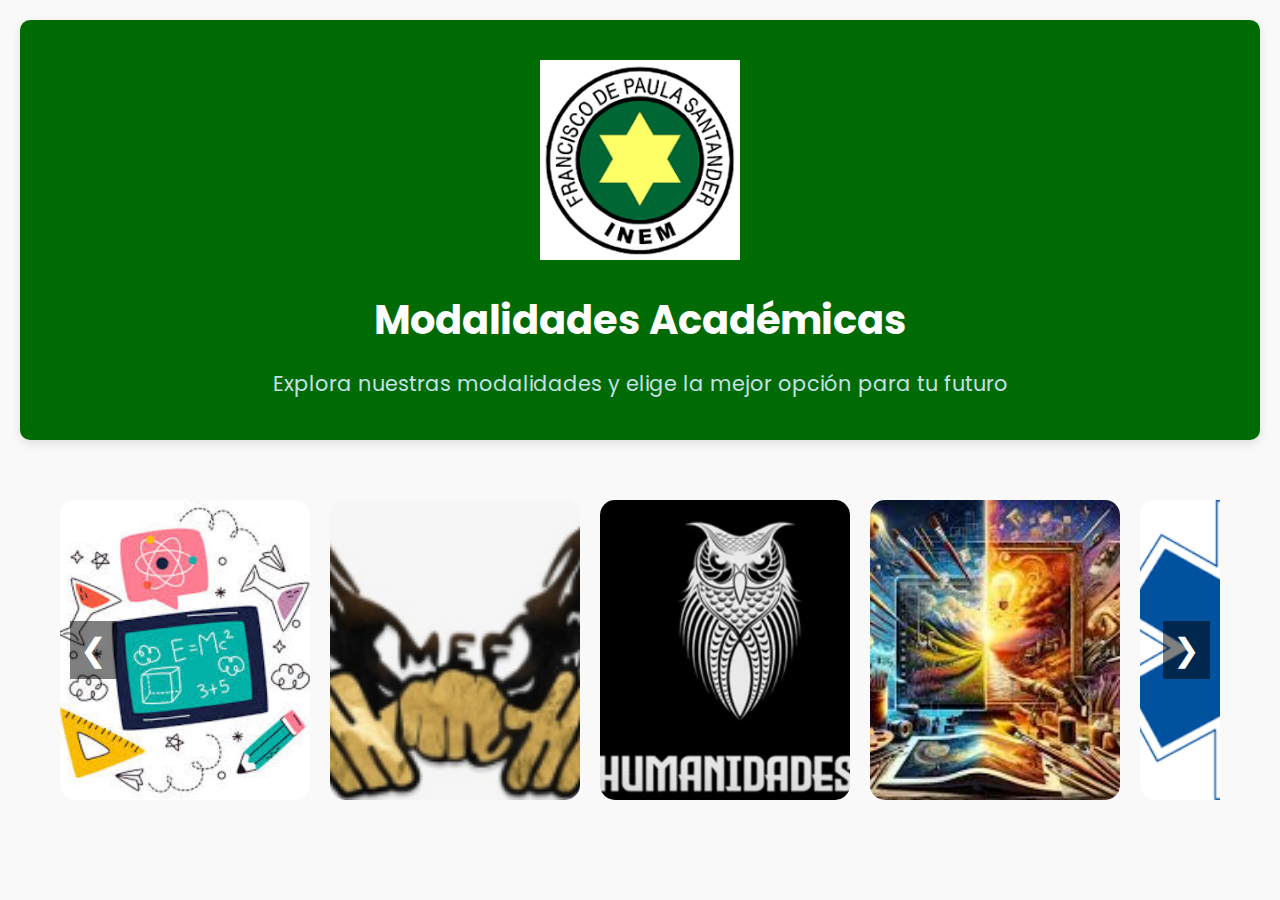
<file: index.html>
<!DOCTYPE html>
<html lang="es">
<head>
    <meta charset="UTF-8">
    <meta name="viewport" content="width=device-width, initial-scale=1.0">
    <title>Modalidades - INEM Francisco de Paula Santander</title>
    <link href="https://fonts.googleapis.com/css2?family=Poppins:wght@300;400;600&display=swap" rel="stylesheet">
    <link rel="stylesheet" href="Modalidades.css">
</head>
<body>
    <header class="header">
        <div class="logo">
            <img src="img/inem.png" alt="Logo INEM Francisco de Paula Santander">
        </div>
        <h1>Modalidades Académicas</h1>
        <p>Explora nuestras modalidades y elige la mejor opción para tu futuro</p>
    </header>

    <main class="content">
        <section class="modalidades">
            <button class="carousel-button left" onclick="scrollCarousel(-1)">&#10094;</button>
            <div class="modalidades-carousel">
                <div class="modalidad-card" style="background-image: url('img/Ciencias.jpg');">
                    <a href="Cienciasymatematicas.html" class="overlay">
                        <h2>Ciencias y Matemáticas</h2>
                    </a>
                </div>
                <div class="modalidad-card" style="background-image: url('img/educacionfisica.jpg');">
                    <a href="Educacionfisica.html" class="overlay">
                        <h2>Educación Física</h2>
                    </a>
                </div>
                <div class="modalidad-card" style="background-image: url('img/humanidades.jpg');">
                    <a href="Humanidades.html" class="overlay">
                        <h2>Humanidades</h2>
                    </a>
                </div>
                <div class="modalidad-card" style="background-image: url('img/artes.jpg');">
                    <a href="Artes.html" class="overlay">
                        <h2>Artes</h2>
                    </a>
                </div>
                <div class="modalidad-card" style="background-image: url('img/salud.png');">
                    <a href="Salud.html" class="overlay">
                        <h2>Salud</h2>
                    </a>
                </div>
                <div class="modalidad-card" style="background-image: url('img/programacion.jpg');">
                    <a href="Programacionydiseñoweb.html" class="overlay">
                        <h2>Programación y Diseño Web</h2>
                    </a>
                </div>
                <div class="modalidad-card" style="background-image: url('img/asistenciaadministrativa.jpg');">
                    <a href="AsistenciaAdministrativa.html" class="overlay">
                        <h2>Asistencia Administrativa</h2>
                    </a>
                </div>
                <div class="modalidad-card" style="background-image: url('img/asistenciafinanciera.jpg');">
                    <a href="AsistenciaFinanciera.html" class="overlay">
                        <h2>Asistencia Financiera</h2>
                    </a>
                </div>
                <div class="modalidad-card" style="background-image: url('img/diseñoindustrial.jpg');">
                    <a href="Diseñoindustrial.html" class="overlay">
                        <h2>Diseño Industrial</h2>
                    </a>
                </div>
                <div class="modalidad-card" style="background-image: url('img/idiomas.png');">
                    <a href="Idiomas.html" class="overlay">
                        <h2>Idiomas</h2>
                    </a>
                </div>
                <div class="modalidad-card" style="background-image: url('img/mecatronica.jpg');">
                    <a href="Mecatronica.html" class="overlay">
                        <h2>Mecatrónica</h2>
                    </a>
                </div>
                <div class="modalidad-card" style="background-image: url('img/quimica.jpg');">
                    <a href="Quimicaindustrial.html" class="overlay">
                        <h2>Química Industrial</h2>
                    </a>
                </div>
            </div>
            <button class="carousel-button right" onclick="scrollCarousel(1)">&#10095;</button>
        </section>
    </main>

    <script>
        function scrollCarousel(direction) {
            const carousel = document.querySelector('.modalidades-carousel');
            const scrollAmount = carousel.clientWidth * 0.5;
            carousel.scrollBy({ left: scrollAmount * direction, behavior: 'smooth' });
        }
    </script>
</body>
</html>
</file>
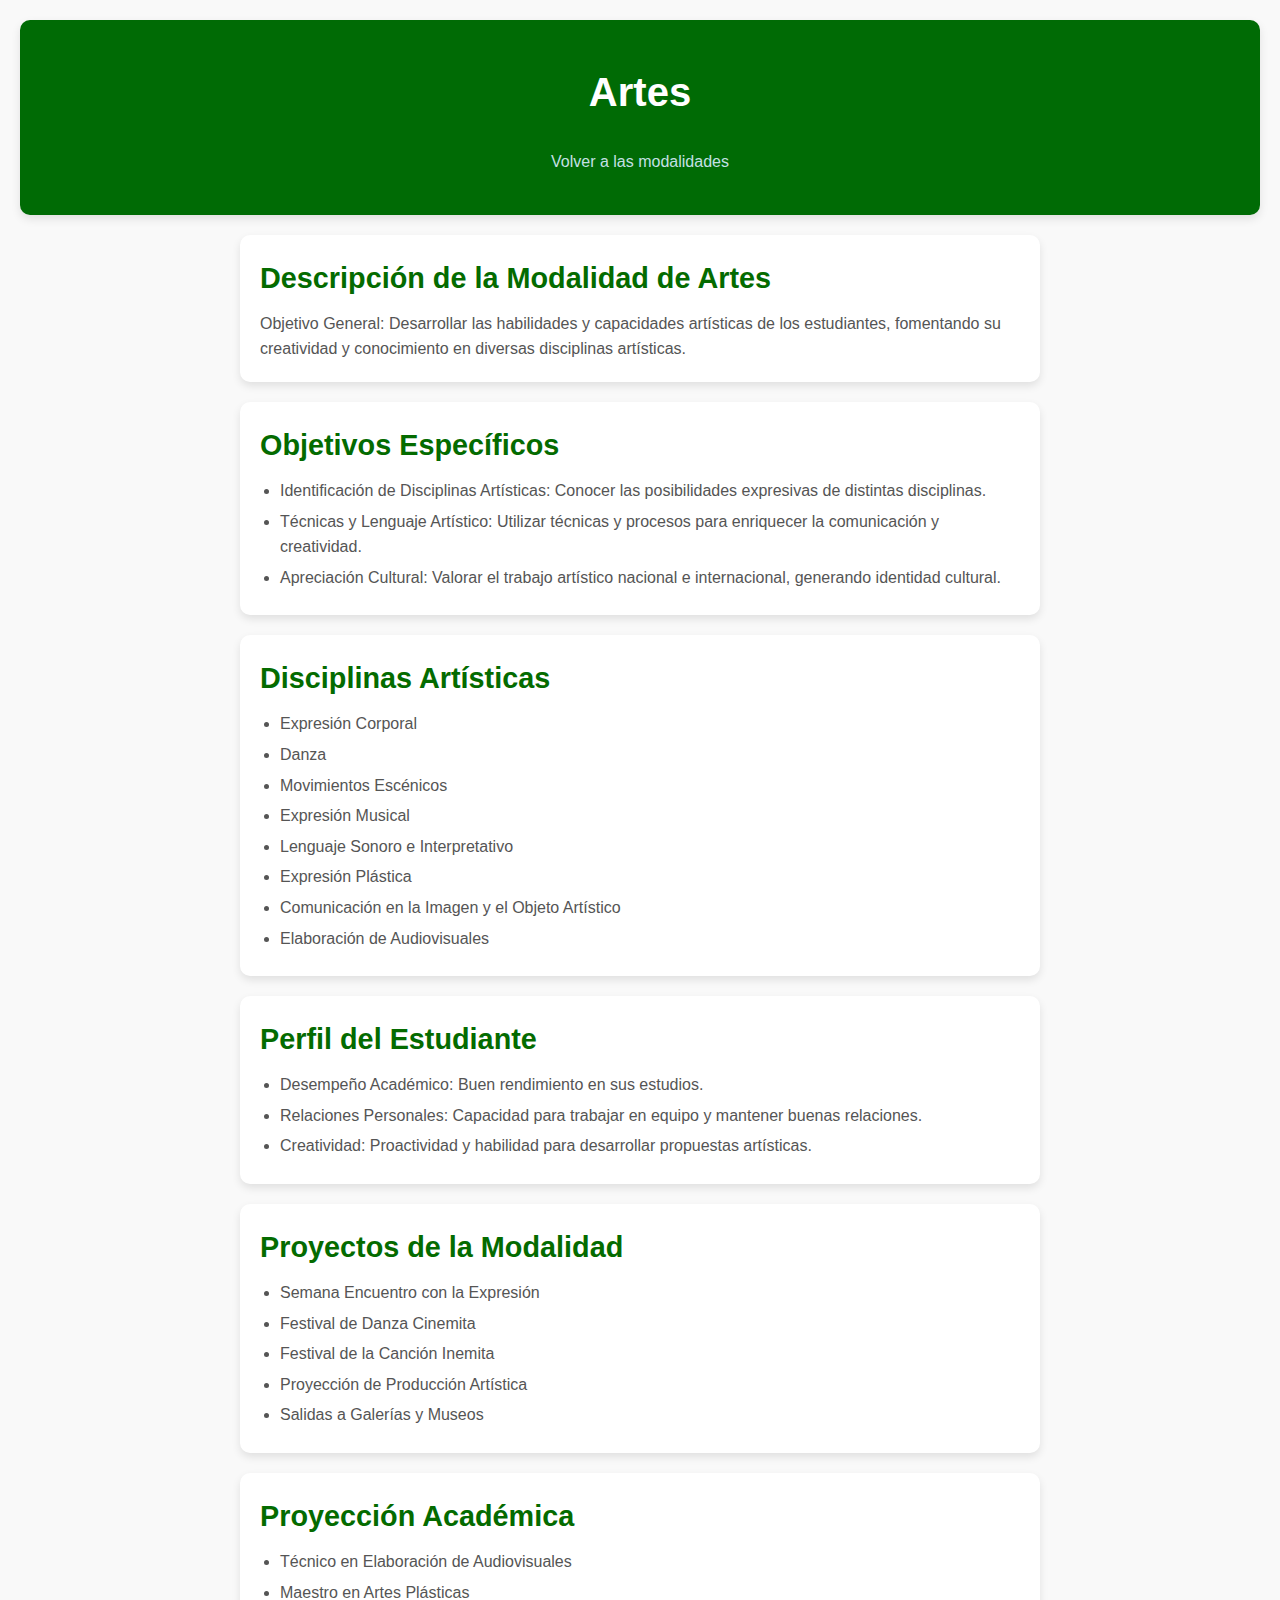
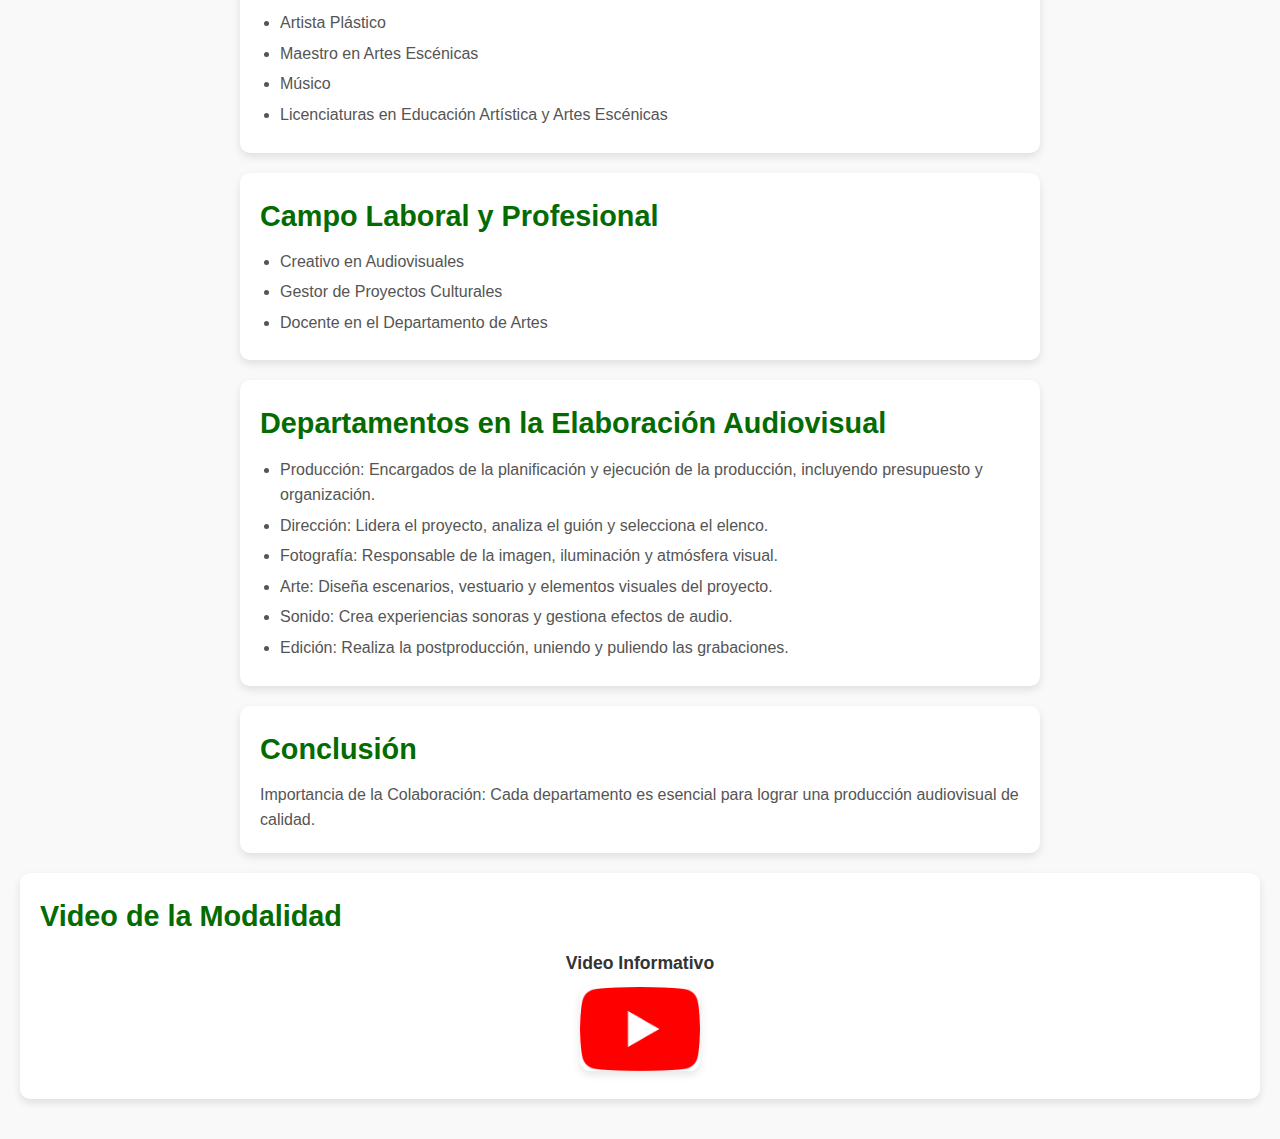
<file: Artes.html>
﻿<!DOCTYPE html>
<html lang="es">
<head>
    <meta charset="UTF-8">
    <meta name="viewport" content="width=device-width, initial-scale=1.0">
    <title>Artes - INEM Francisco de Paula Santander</title>
    <link rel="stylesheet" href="Modalidades.css">
</head>
<body>
    <header>
        <h1>Artes</h1>
        <a href="index.html" class="back-button">Volver a las modalidades</a>
    </header>
    
    <section class="modalidad-content">
        <div class="section-box">
            <h2>Descripción de la Modalidad de Artes</h2>
            <div class="section-content">
                <p>Objetivo General: Desarrollar las habilidades y capacidades artísticas de los estudiantes, fomentando su creatividad y conocimiento en diversas disciplinas artísticas.</p>
            </div>
        </div>

        <div class="section-box">
            <h2>Objetivos Específicos</h2>
            <div class="section-content">
                <ul>
                    <li>Identificación de Disciplinas Artísticas: Conocer las posibilidades expresivas de distintas disciplinas.</li>
                    <li>Técnicas y Lenguaje Artístico: Utilizar técnicas y procesos para enriquecer la comunicación y creatividad.</li>
                    <li>Apreciación Cultural: Valorar el trabajo artístico nacional e internacional, generando identidad cultural.</li>
                </ul>
            </div>
        </div>

        <div class="section-box">
            <h2>Disciplinas Artísticas</h2>
            <div class="section-content">
                <ul>
                    <li>Expresión Corporal</li>
                    <li>Danza</li>
                    <li>Movimientos Escénicos</li>
                    <li>Expresión Musical</li>
                    <li>Lenguaje Sonoro e Interpretativo</li>
                    <li>Expresión Plástica</li>
                    <li>Comunicación en la Imagen y el Objeto Artístico</li>
                    <li>Elaboración de Audiovisuales</li>
                </ul>
            </div>
        </div>

        <div class="section-box">
            <h2>Perfil del Estudiante</h2>
            <div class="section-content">
                <ul>
                    <li>Desempeño Académico: Buen rendimiento en sus estudios.</li>
                    <li>Relaciones Personales: Capacidad para trabajar en equipo y mantener buenas relaciones.</li>
                    <li>Creatividad: Proactividad y habilidad para desarrollar propuestas artísticas.</li>
                </ul>
            </div>
        </div>

        <div class="section-box">
            <h2>Proyectos de la Modalidad</h2>
            <div class="section-content">
                <ul>
                    <li>Semana Encuentro con la Expresión</li>
                    <li>Festival de Danza Cinemita</li>
                    <li>Festival de la Canción Inemita</li>
                    <li>Proyección de Producción Artística</li>
                    <li>Salidas a Galerías y Museos</li>
                </ul>
            </div>
        </div>

        <div class="section-box">
            <h2>Proyección Académica</h2>
            <div class="section-content">
                <ul>
                    <li>Técnico en Elaboración de Audiovisuales</li>
                    <li>Maestro en Artes Plásticas</li>
                    <li>Artista Plástico</li>
                    <li>Maestro en Artes Escénicas</li>
                    <li>Músico</li>
                    <li>Licenciaturas en Educación Artística y Artes Escénicas</li>
                </ul>
            </div>
        </div>

        <div class="section-box">
            <h2>Campo Laboral y Profesional</h2>
            <div class="section-content">
                <ul>
                    <li>Creativo en Audiovisuales</li>
                    <li>Gestor de Proyectos Culturales</li>
                    <li>Docente en el Departamento de Artes</li>
                </ul>
            </div>
        </div>

        <div class="section-box">
            <h2>Departamentos en la Elaboración Audiovisual</h2>
            <div class="section-content">
                <ul>
                    <li>Producción: Encargados de la planificación y ejecución de la producción, incluyendo presupuesto y organización.</li>
                    <li>Dirección: Lidera el proyecto, analiza el guión y selecciona el elenco.</li>
                    <li>Fotografía: Responsable de la imagen, iluminación y atmósfera visual.</li>
                    <li>Arte: Diseña escenarios, vestuario y elementos visuales del proyecto.</li>
                    <li>Sonido: Crea experiencias sonoras y gestiona efectos de audio.</li>
                    <li>Edición: Realiza la postproducción, uniendo y puliendo las grabaciones.</li>
                </ul>
            </div>
        </div>

        <div class="section-box">
            <h2>Conclusión</h2>
            <div class="section-content">
                <p>Importancia de la Colaboración: Cada departamento es esencial para lograr una producción audiovisual de calidad.</p>
            </div>
        </div>
    </section>

    <section>
        <div class="section-box">
            <h2>Video de la Modalidad</h2>
            <div class="courses">
                <div class="course">
                    <h3>Video Informativo</h3>
                    <a href="https://www.youtube.com/watch?v=kOA2kjvfCnI" target="_blank">
                        <img src="img/youtube.png" alt="Video Informativo" class="course-image">
                    </a>
                </div>
            </div>
        </div>
    </section>
</body>
</html>
</file>
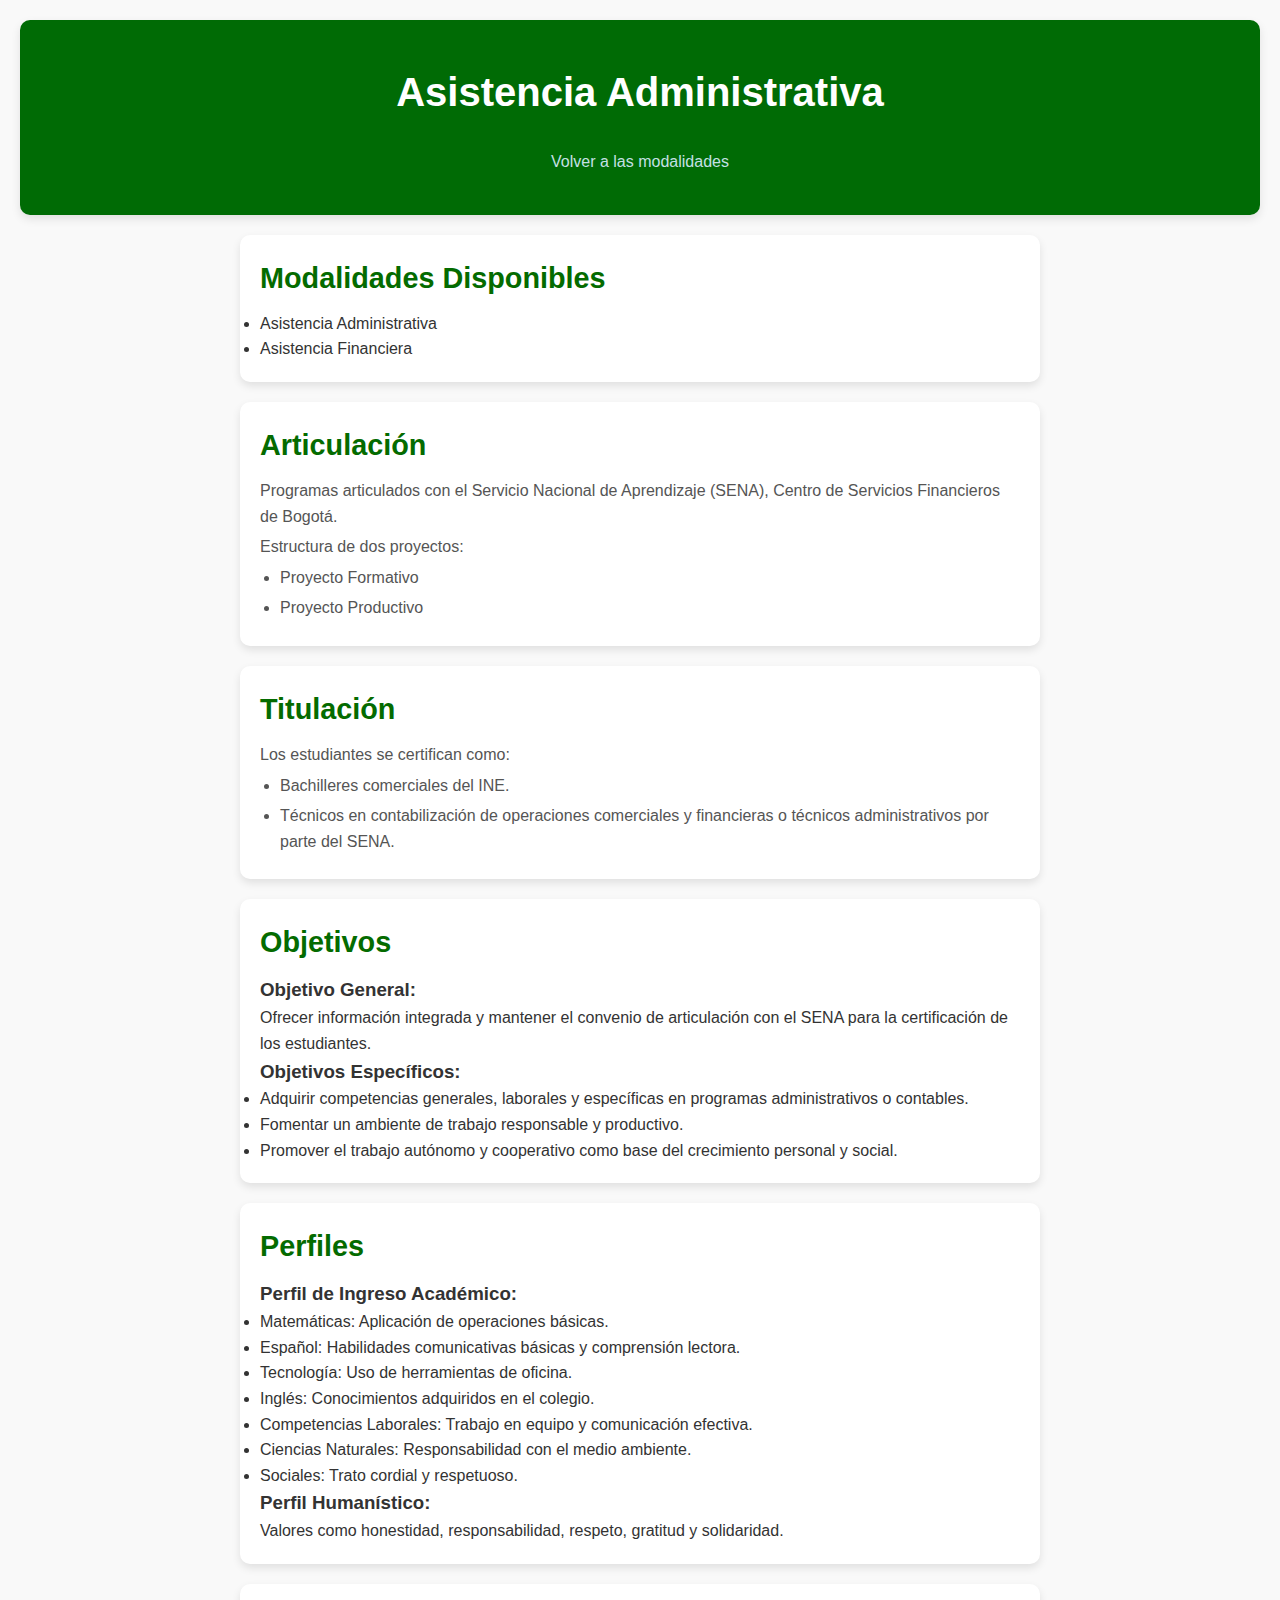
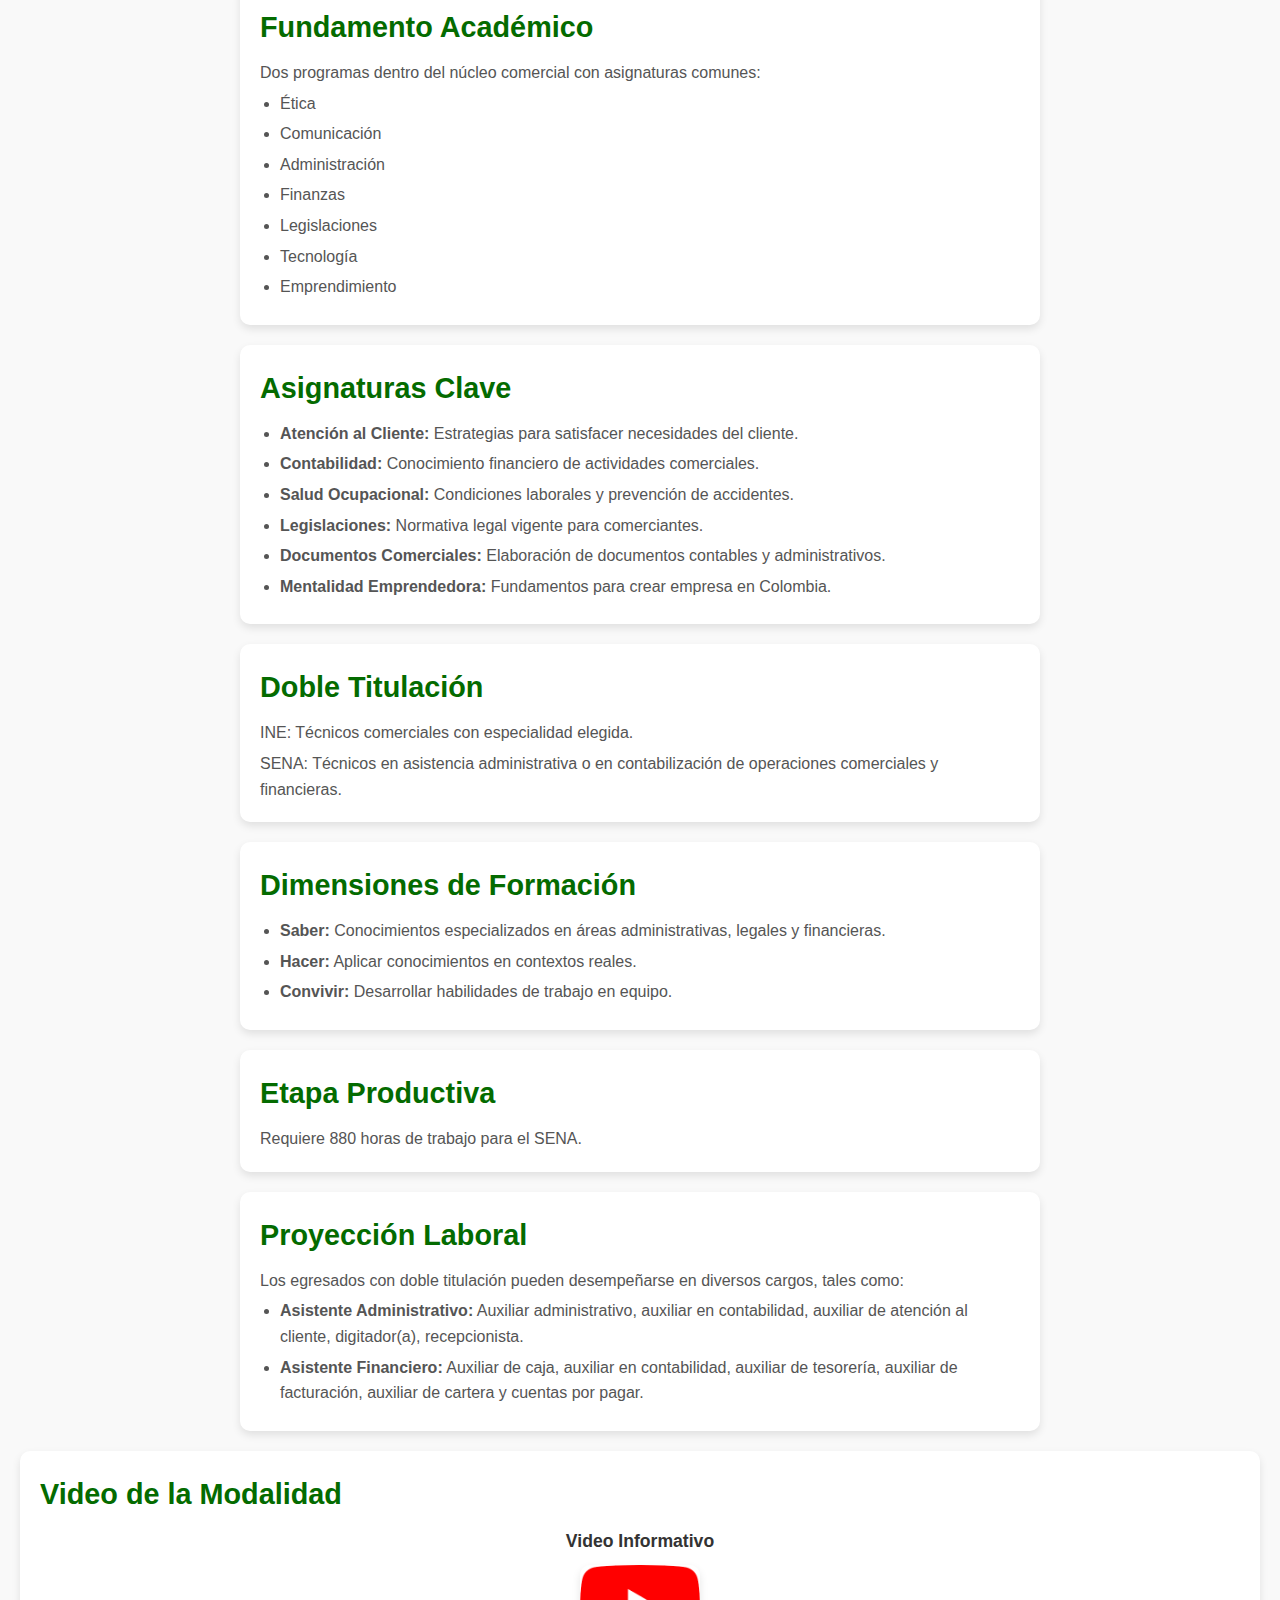
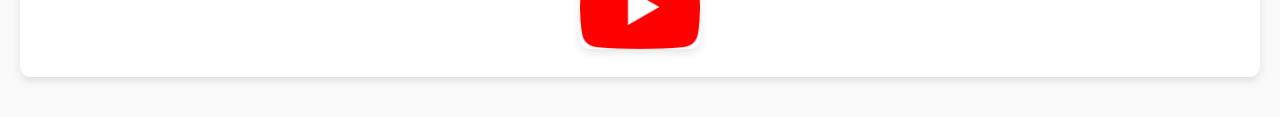
<file: AsistenciaAdministrativa.html>
﻿<!DOCTYPE html>
<html lang="es">
<head>
    <meta charset="UTF-8">
    <meta name="viewport" content="width=device-width, initial-scale=1.0">
    <title>Asistencia Administrativa - INEM Francisco de Paula Santander</title>
    <link rel="stylesheet" href="Modalidades.css">
</head>
<body>
    <header>
        <h1>Asistencia Administrativa</h1>
        <a href="index.html" class="back-button">Volver a las modalidades</a>
    </header>

    <section class="modalidad-content">
        <!-- Modalidades Disponibles -->
        <div class="section-box">
            <h2>Modalidades Disponibles</h2>
            <ul>
                <li>Asistencia Administrativa</li>
                <li>Asistencia Financiera</li>
            </ul>
        </div>

        <!-- Articulación -->
        <div class="section-box">
            <h2>Articulación</h2>
            <div class="section-content">
                <p>Programas articulados con el Servicio Nacional de Aprendizaje (SENA), Centro de Servicios Financieros de Bogotá.</p>
                <p>Estructura de dos proyectos:</p>
                <ul>
                    <li>Proyecto Formativo</li>
                    <li>Proyecto Productivo</li>
                </ul>
            </div>
        </div>

        <!-- Titulación -->
        <div class="section-box">
            <h2>Titulación</h2>
            <div class="section-content">
                <p>Los estudiantes se certifican como:</p>
                <ul>
                    <li>Bachilleres comerciales del INE.</li>
                    <li>Técnicos en contabilización de operaciones comerciales y financieras o técnicos administrativos por parte del SENA.</li>
                </ul>
            </div>
        </div>

        <!-- Objetivos -->
        <div class="section-box">
            <h2>Objetivos</h2>
            <h3>Objetivo General:</h3>
            <p>Ofrecer información integrada y mantener el convenio de articulación con el SENA para la certificación de los estudiantes.</p>
            
            <h3>Objetivos Específicos:</h3>
            <ul>
                <li>Adquirir competencias generales, laborales y específicas en programas administrativos o contables.</li>
                <li>Fomentar un ambiente de trabajo responsable y productivo.</li>
                <li>Promover el trabajo autónomo y cooperativo como base del crecimiento personal y social.</li>
            </ul>
        </div>

        <!-- Perfiles -->
        <div class="section-box">
            <h2>Perfiles</h2>
            <h3>Perfil de Ingreso Académico:</h3>
            <ul>
                <li>Matemáticas: Aplicación de operaciones básicas.</li>
                <li>Español: Habilidades comunicativas básicas y comprensión lectora.</li>
                <li>Tecnología: Uso de herramientas de oficina.</li>
                <li>Inglés: Conocimientos adquiridos en el colegio.</li>
                <li>Competencias Laborales: Trabajo en equipo y comunicación efectiva.</li>
                <li>Ciencias Naturales: Responsabilidad con el medio ambiente.</li>
                <li>Sociales: Trato cordial y respetuoso.</li>
            </ul>

            <h3>Perfil Humanístico:</h3>
            <p>Valores como honestidad, responsabilidad, respeto, gratitud y solidaridad.</p>
        </div>

        <!-- Fundamento Académico -->
        <div class="section-box">
            <h2>Fundamento Académico</h2>
            <div class="section-content">
                <p>Dos programas dentro del núcleo comercial con asignaturas comunes:</p>
                <ul>
                    <li>Ética</li>
                    <li>Comunicación</li>
                    <li>Administración</li>
                    <li>Finanzas</li>
                    <li>Legislaciones</li>
                    <li>Tecnología</li>
                    <li>Emprendimiento</li>
                </ul>
            </div>
        </div>

        <!-- Asignaturas Clave -->
        <div class="section-box">
            <h2>Asignaturas Clave</h2>
            <div class="section-content">
                <ul>
                    <li><strong>Atención al Cliente:</strong> Estrategias para satisfacer necesidades del cliente.</li>
                    <li><strong>Contabilidad:</strong> Conocimiento financiero de actividades comerciales.</li>
                    <li><strong>Salud Ocupacional:</strong> Condiciones laborales y prevención de accidentes.</li>
                    <li><strong>Legislaciones:</strong> Normativa legal vigente para comerciantes.</li>
                    <li><strong>Documentos Comerciales:</strong> Elaboración de documentos contables y administrativos.</li>
                    <li><strong>Mentalidad Emprendedora:</strong> Fundamentos para crear empresa en Colombia.</li>
                </ul>
            </div>
        </div>

        <!-- Doble Titulación -->
        <div class="section-box">
            <h2>Doble Titulación</h2>
            <div class="section-content">
                <p>INE: Técnicos comerciales con especialidad elegida.</p>
                <p>SENA: Técnicos en asistencia administrativa o en contabilización de operaciones comerciales y financieras.</p>
            </div>
        </div>

        <!-- Dimensiones de Formación -->
        <div class="section-box">
            <h2>Dimensiones de Formación</h2>
            <div class="section-content">
                <ul>
                    <li><strong>Saber:</strong> Conocimientos especializados en áreas administrativas, legales y financieras.</li>
                    <li><strong>Hacer:</strong> Aplicar conocimientos en contextos reales.</li>
                    <li><strong>Convivir:</strong> Desarrollar habilidades de trabajo en equipo.</li>
                </ul>
            </div>
        </div>

        <!-- Etapa Productiva -->
        <div class="section-box">
            <h2>Etapa Productiva</h2>
            <div class="section-content">
                <p>Requiere 880 horas de trabajo para el SENA.</p>
            </div>
        </div>

        <!-- Proyección Laboral -->
        <div class="section-box">
            <h2>Proyección Laboral</h2>
            <div class="section-content">
                <p>Los egresados con doble titulación pueden desempeñarse en diversos cargos, tales como:</p>
                <ul>
                    <li><strong>Asistente Administrativo:</strong> Auxiliar administrativo, auxiliar en contabilidad, auxiliar de atención al cliente, digitador(a), recepcionista.</li>
                    <li><strong>Asistente Financiero:</strong> Auxiliar de caja, auxiliar en contabilidad, auxiliar de tesorería, auxiliar de facturación, auxiliar de cartera y cuentas por pagar.</li>
                </ul>
            </div>
        </div>
    </section>

    <section>
        <div class="section-box">
            <h2>Video de la Modalidad</h2>
            <div class="courses">
                <div class="course">
                    <h3>Video Informativo</h3>
                    <a href="https://www.youtube.com/watch?v=Hkq5I_vRiQc&t=3s" target="_blank">
                        <img src="img/youtube.png" alt="Video Informativo" class="course-image">
                    </a>
                </div>
            </div>
        </div>
    </section>
</body>
</html>
</file>
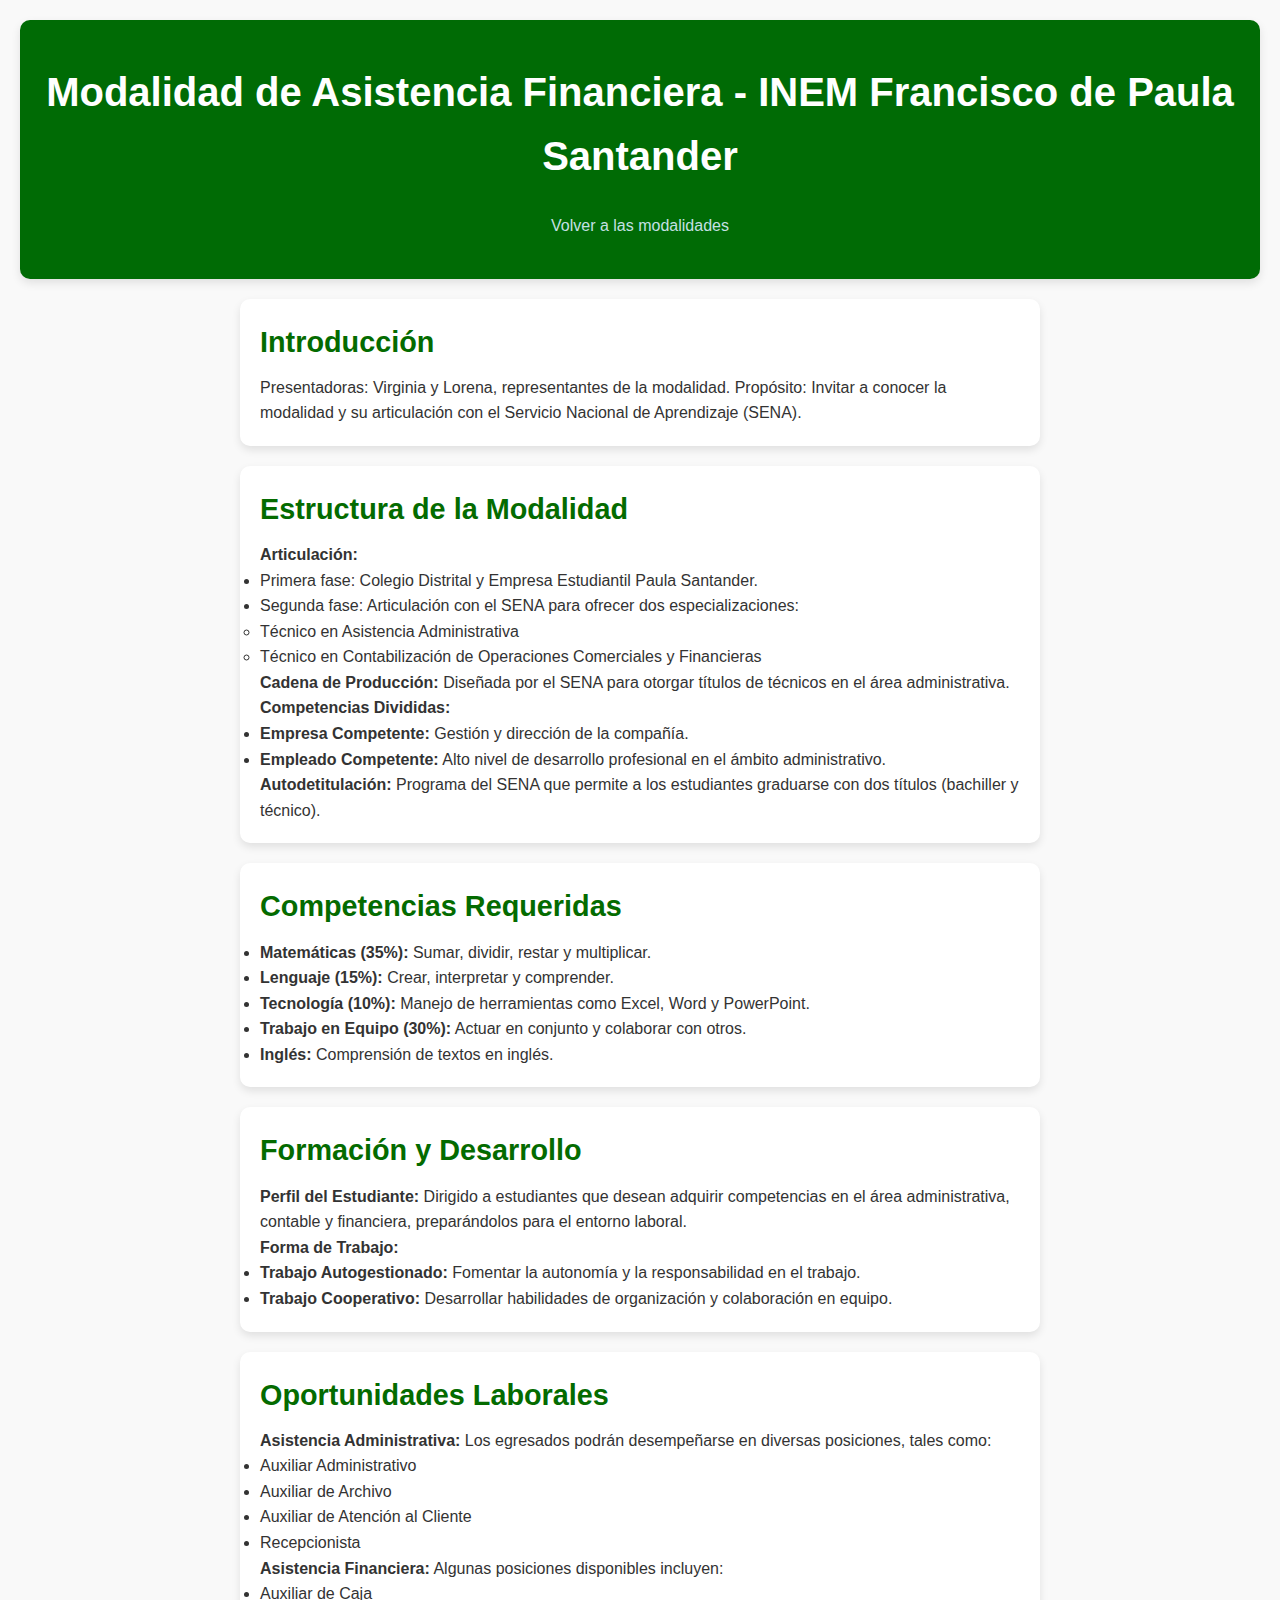
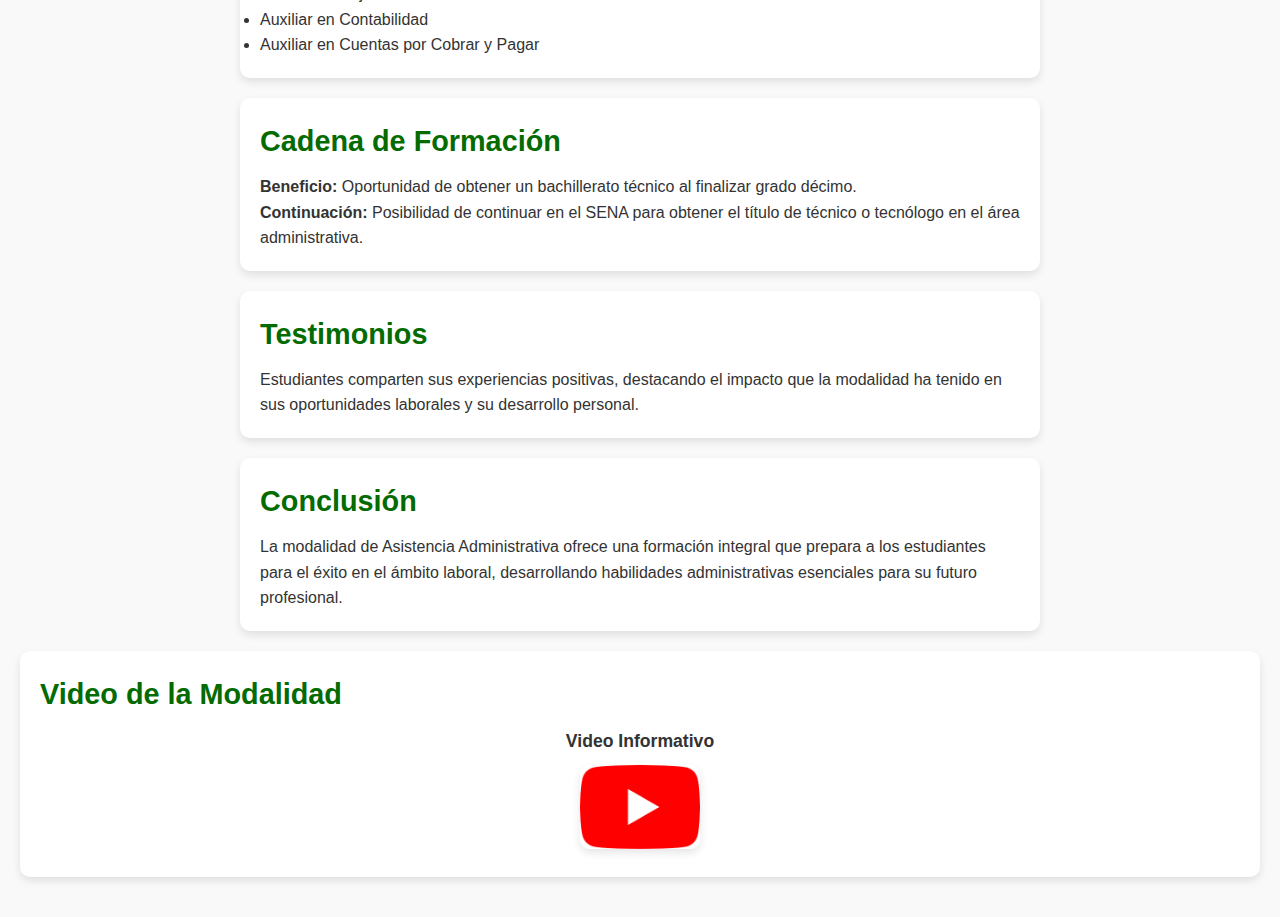
<file: AsistenciaFinanciera.html>
﻿<!DOCTYPE html>
<html lang="es">
<head>
    <meta charset="UTF-8">
    <meta name="viewport" content="width=device-width, initial-scale=1.0">
    <title>Asistencia Financiera - INEM Francisco de Paula Santander</title>
    <link rel="stylesheet" href="Modalidades.css">
</head>
<body>
    <header>
        <h1>Modalidad de Asistencia Financiera - INEM Francisco de Paula Santander</h1>
        <a href="index.html" class="back-button">Volver a las modalidades</a>
    </header>

    <section class="modalidad-content">
        <!-- Introducción -->
        <div class="section-box" id="introduccion">
            <h2>Introducción</h2>
            <p>Presentadoras: Virginia y Lorena, representantes de la modalidad. Propósito: Invitar a conocer la modalidad y su articulación con el Servicio Nacional de Aprendizaje (SENA).</p>
        </div>

        <!-- Estructura de la Modalidad -->
        <div class="section-box" id="estructura-modalidad">
            <h2>Estructura de la Modalidad</h2>
            <p><strong>Articulación:</strong></p>
            <ul>
                <li>Primera fase: Colegio Distrital y Empresa Estudiantil Paula Santander.</li>
                <li>Segunda fase: Articulación con el SENA para ofrecer dos especializaciones:</li>
                <ul>
                    <li>Técnico en Asistencia Administrativa</li>
                    <li>Técnico en Contabilización de Operaciones Comerciales y Financieras</li>
                </ul>
            </ul>
            <p><strong>Cadena de Producción:</strong> Diseñada por el SENA para otorgar títulos de técnicos en el área administrativa.</p>
            <p><strong>Competencias Divididas:</strong></p>
            <ul>
                <li><strong>Empresa Competente:</strong> Gestión y dirección de la compañía.</li>
                <li><strong>Empleado Competente:</strong> Alto nivel de desarrollo profesional en el ámbito administrativo.</li>
            </ul>
            <p><strong>Autodetitulación:</strong> Programa del SENA que permite a los estudiantes graduarse con dos títulos (bachiller y técnico).</p>
        </div>

        <!-- Competencias Requeridas -->
        <div class="section-box" id="competencias-requeridas">
            <h2>Competencias Requeridas</h2>
            <ul>
                <li><strong>Matemáticas (35%):</strong> Sumar, dividir, restar y multiplicar.</li>
                <li><strong>Lenguaje (15%):</strong> Crear, interpretar y comprender.</li>
                <li><strong>Tecnología (10%):</strong> Manejo de herramientas como Excel, Word y PowerPoint.</li>
                <li><strong>Trabajo en Equipo (30%):</strong> Actuar en conjunto y colaborar con otros.</li>
                <li><strong>Inglés:</strong> Comprensión de textos en inglés.</li>
            </ul>
        </div>

        <!-- Formación y Desarrollo -->
        <div class="section-box" id="formacion-desarrollo">
            <h2>Formación y Desarrollo</h2>
            <p><strong>Perfil del Estudiante:</strong> Dirigido a estudiantes que desean adquirir competencias en el área administrativa, contable y financiera, preparándolos para el entorno laboral.</p>
            <p><strong>Forma de Trabajo:</strong></p>
            <ul>
                <li><strong>Trabajo Autogestionado:</strong> Fomentar la autonomía y la responsabilidad en el trabajo.</li>
                <li><strong>Trabajo Cooperativo:</strong> Desarrollar habilidades de organización y colaboración en equipo.</li>
            </ul>
        </div>

        <!-- Oportunidades Laborales -->
        <div class="section-box" id="oportunidades-laborales">
            <h2>Oportunidades Laborales</h2>
            <p><strong>Asistencia Administrativa:</strong> Los egresados podrán desempeñarse en diversas posiciones, tales como:</p>
            <ul>
                <li>Auxiliar Administrativo</li>
                <li>Auxiliar de Archivo</li>
                <li>Auxiliar de Atención al Cliente</li>
                <li>Recepcionista</li>
            </ul>
            <p><strong>Asistencia Financiera:</strong> Algunas posiciones disponibles incluyen:</p>
            <ul>
                <li>Auxiliar de Caja</li>
                <li>Auxiliar en Contabilidad</li>
                <li>Auxiliar en Cuentas por Cobrar y Pagar</li>
            </ul>
        </div>

        <!-- Cadena de Formación -->
        <div class="section-box" id="cadena-formacion">
            <h2>Cadena de Formación</h2>
            <p><strong>Beneficio:</strong> Oportunidad de obtener un bachillerato técnico al finalizar grado décimo.</p>
            <p><strong>Continuación:</strong> Posibilidad de continuar en el SENA para obtener el título de técnico o tecnólogo en el área administrativa.</p>
        </div>

        <!-- Testimonios -->
        <div class="section-box" id="testimonios">
            <h2>Testimonios</h2>
            <p>Estudiantes comparten sus experiencias positivas, destacando el impacto que la modalidad ha tenido en sus oportunidades laborales y su desarrollo personal.</p>
        </div>

        <!-- Conclusión -->
        <div class="section-box" id="conclusion">
            <h2>Conclusión</h2>
            <p>La modalidad de Asistencia Administrativa ofrece una formación integral que prepara a los estudiantes para el éxito en el ámbito laboral, desarrollando habilidades administrativas esenciales para su futuro profesional.</p>
        </div>
    </section>

    <!-- Video Informativo -->
    <section class="section-box" id="video">
        <h2>Video de la Modalidad</h2>
        <div class="courses">
            <div class="course">
                <h3>Video Informativo</h3>
                <a href="https://www.youtube.com/watch?v=Hkq5I_vRiQc&t=3s" target="_blank">
                    <img src="img/youtube.png" alt="Video Informativo" class="course-image">
                </a>
            </div>
        </div>
    </section>
</body>
</html>
</file>
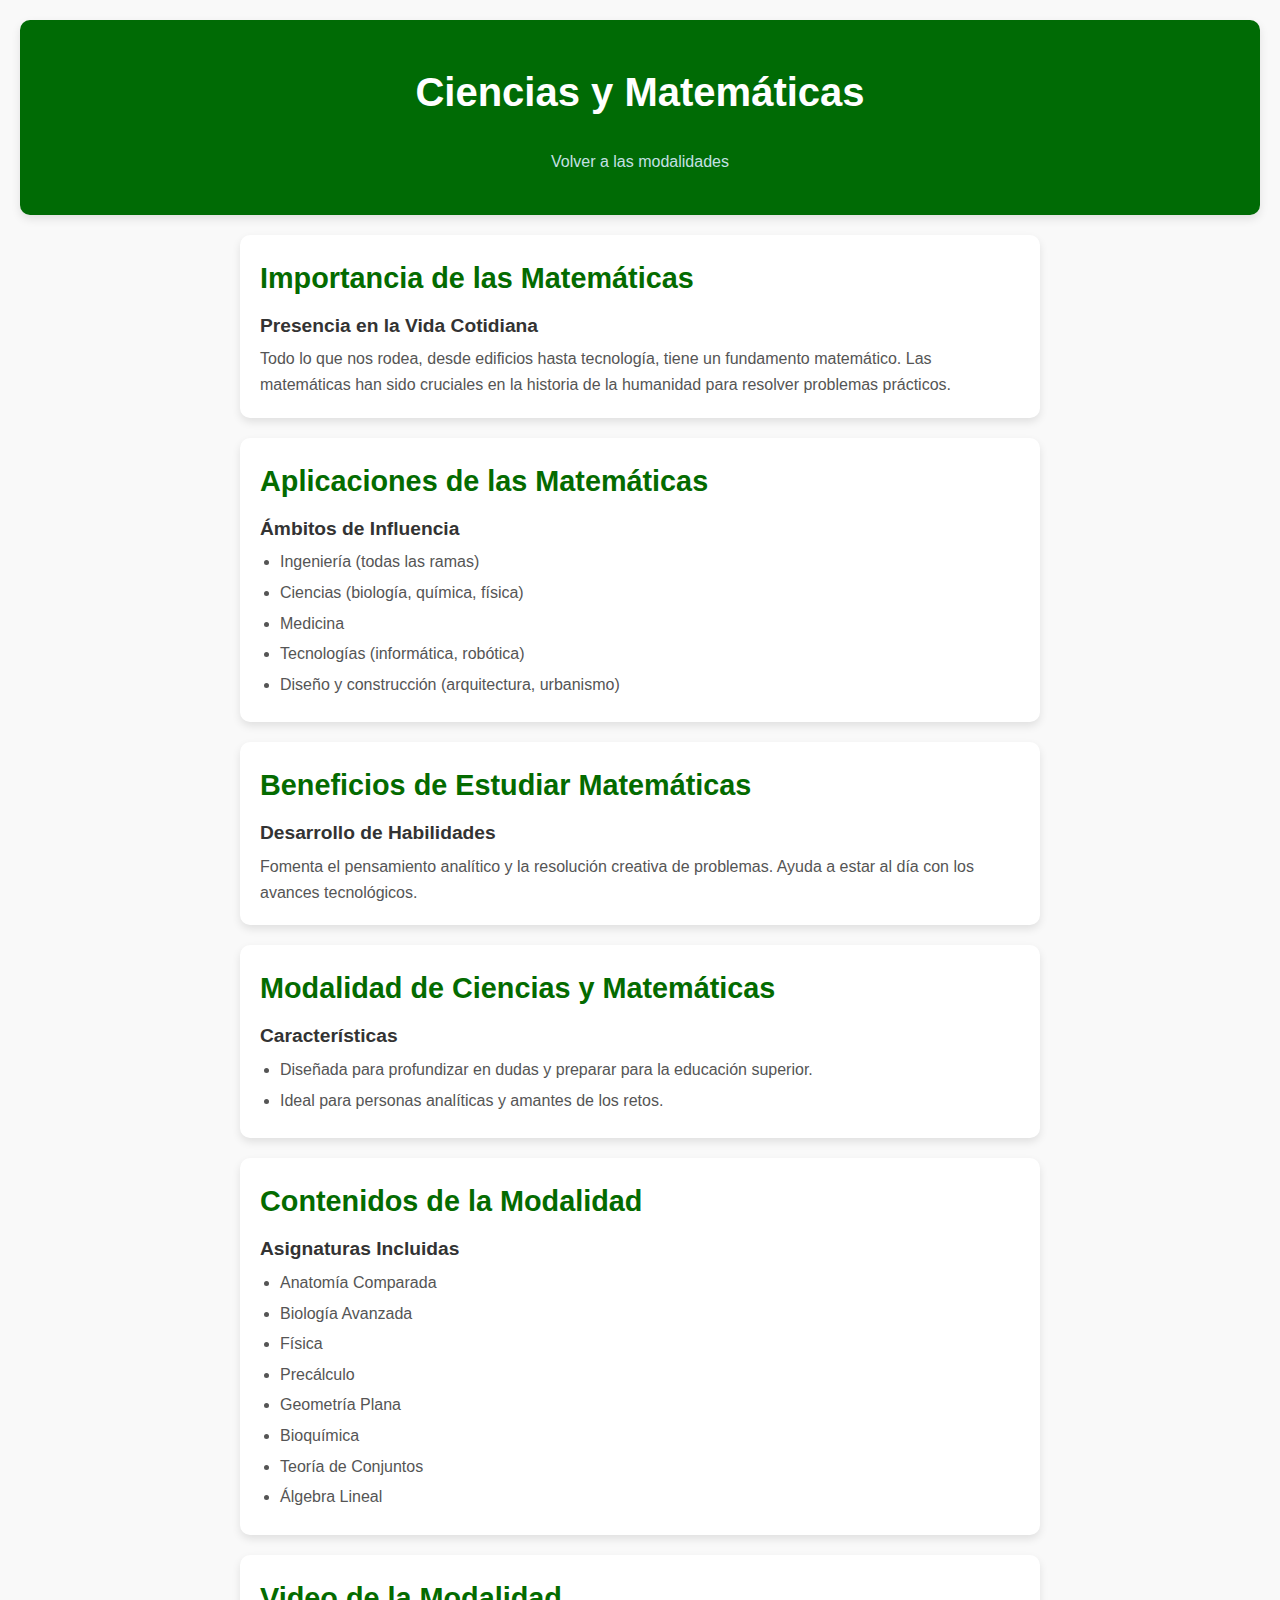
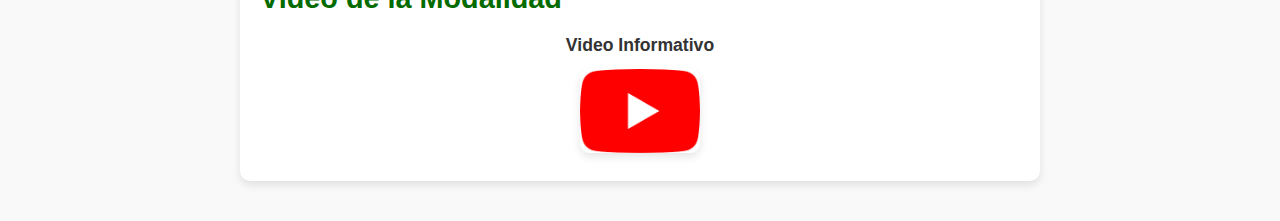
<file: Cienciasymatematicas.html>
<!DOCTYPE html>
<html lang="es">
<head>
    <meta charset="UTF-8">
    <meta name="viewport" content="width=device-width, initial-scale=1.0">
    <title>Ciencias y Matemáticas - INEM Francisco de Paula Santander</title>
    <link rel="stylesheet" href="Modalidades.css">
</head>
<body>
    <header>
        <h1>Ciencias y Matemáticas</h1>
        <a href="index.html" class="back-button">Volver a las modalidades</a>
    </header>
    
    <section class="modalidad-content">
        <div class="section-box">
            <h2>Importancia de las Matemáticas</h2>
            <div class="section-content">
                <h3>Presencia en la Vida Cotidiana</h3>
                <p>Todo lo que nos rodea, desde edificios hasta tecnología, tiene un fundamento matemático. Las matemáticas han sido cruciales en la historia de la humanidad para resolver problemas prácticos.</p>
            </div>
        </div>

        <div class="section-box">
            <h2>Aplicaciones de las Matemáticas</h2>
            <div class="section-content">
                <h3>Ámbitos de Influencia</h3>
                <ul>
                    <li>Ingeniería (todas las ramas)</li>
                    <li>Ciencias (biología, química, física)</li>
                    <li>Medicina</li>
                    <li>Tecnologías (informática, robótica)</li>
                    <li>Diseño y construcción (arquitectura, urbanismo)</li>
                </ul>
            </div>
        </div>

        <div class="section-box">
            <h2>Beneficios de Estudiar Matemáticas</h2>
            <div class="section-content">
                <h3>Desarrollo de Habilidades</h3>
                <p>Fomenta el pensamiento analítico y la resolución creativa de problemas. Ayuda a estar al día con los avances tecnológicos.</p>
            </div>
        </div>

        <div class="section-box">
            <h2>Modalidad de Ciencias y Matemáticas</h2>
            <div class="section-content">
                <h3>Características</h3>
                <ul>
                    <li>Diseñada para profundizar en dudas y preparar para la educación superior.</li>
                    <li>Ideal para personas analíticas y amantes de los retos.</li>
                </ul>
            </div>
        </div>

        <div class="section-box">
            <h2>Contenidos de la Modalidad</h2>
            <div class="section-content">
                <h3>Asignaturas Incluidas</h3>
                <ul>
                    <li>Anatomía Comparada</li>
                    <li>Biología Avanzada</li>
                    <li>Física</li>
                    <li>Precálculo</li>
                    <li>Geometría Plana</li>
                    <li>Bioquímica</li>
                    <li>Teoría de Conjuntos</li>
                    <li>Álgebra Lineal</li>
                </ul>
            </div>
        </div>

        <div class="section-box">
            <h2>Video de la Modalidad</h2>
            <div class="courses">
                <div class="course">
                    <h3>Video Informativo</h3>
                    <a href="https://www.youtube.com/watch?v=v8WLTAyMp-A" target="_blank">
                        <img src="img/youtube.png" alt="Video Informativo" class="course-image">
                    </a>
                </div>        
    </section>
</body>
</html>
</file>
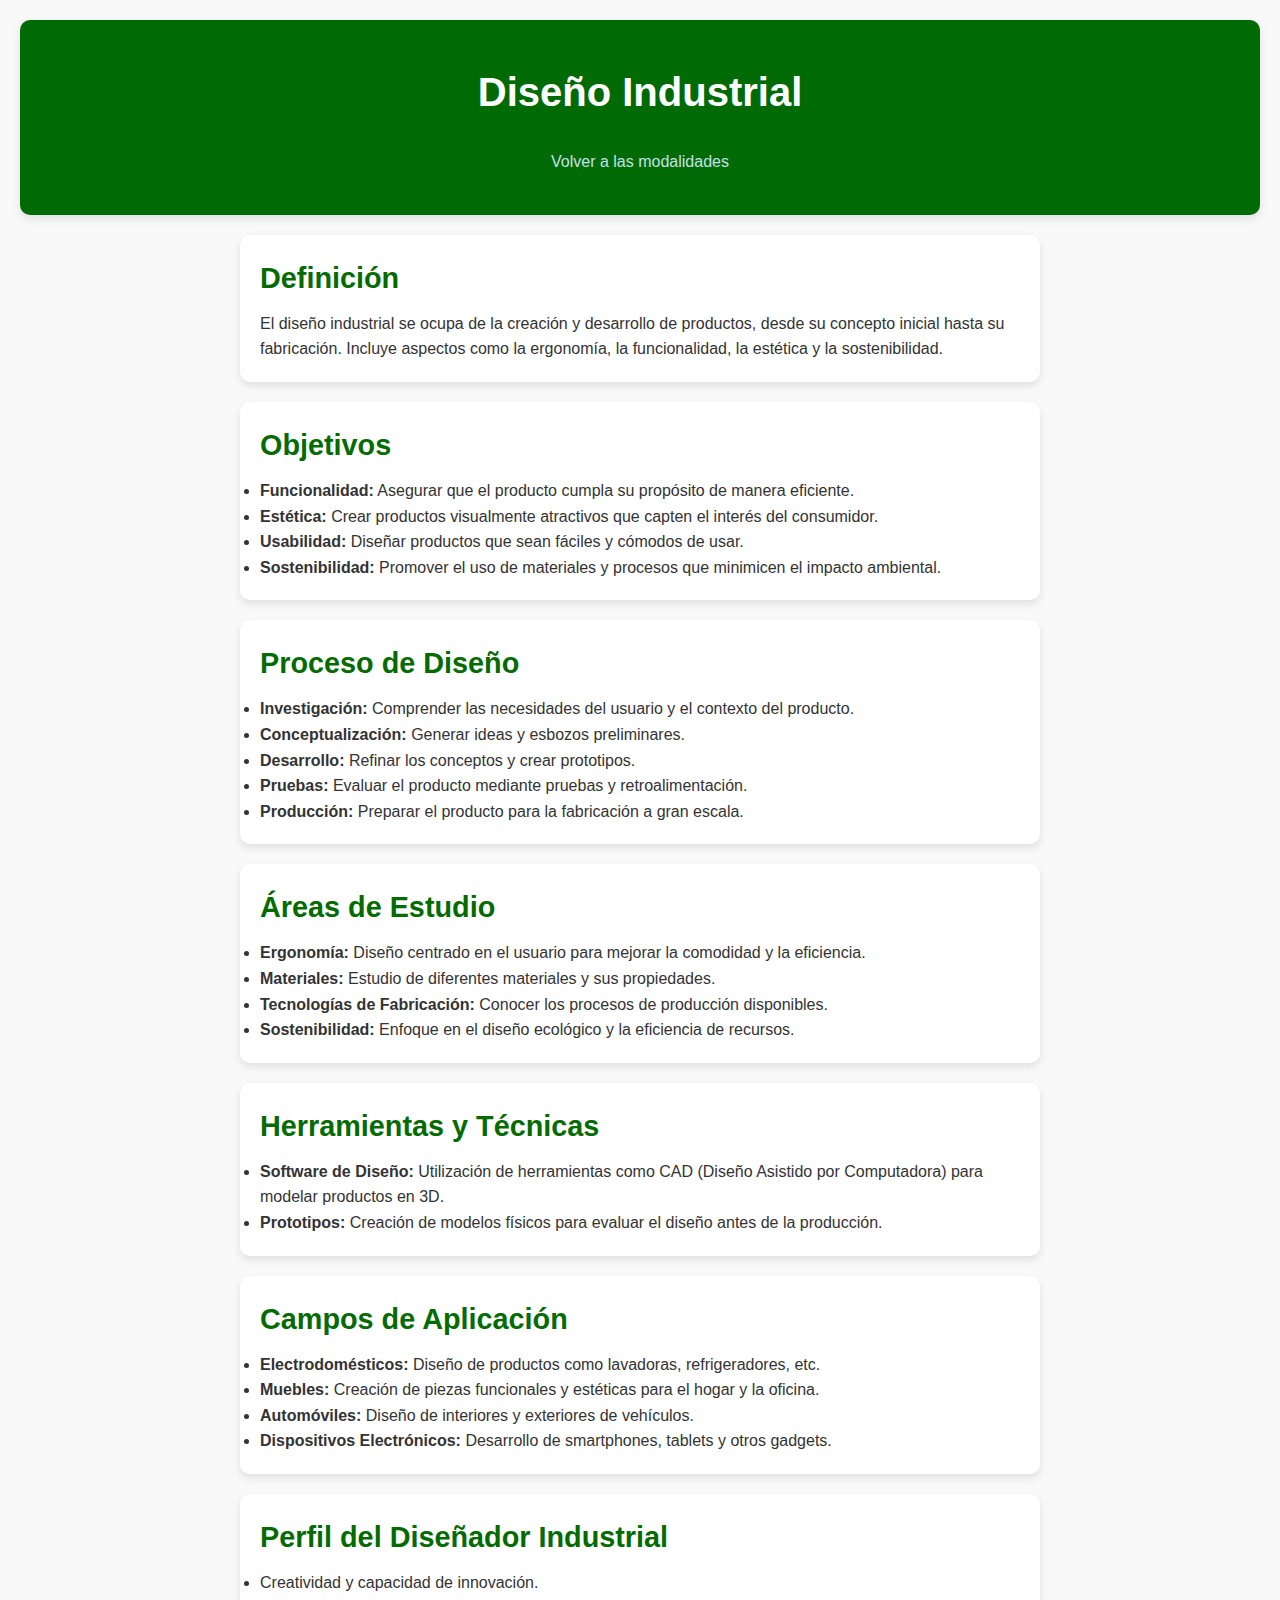
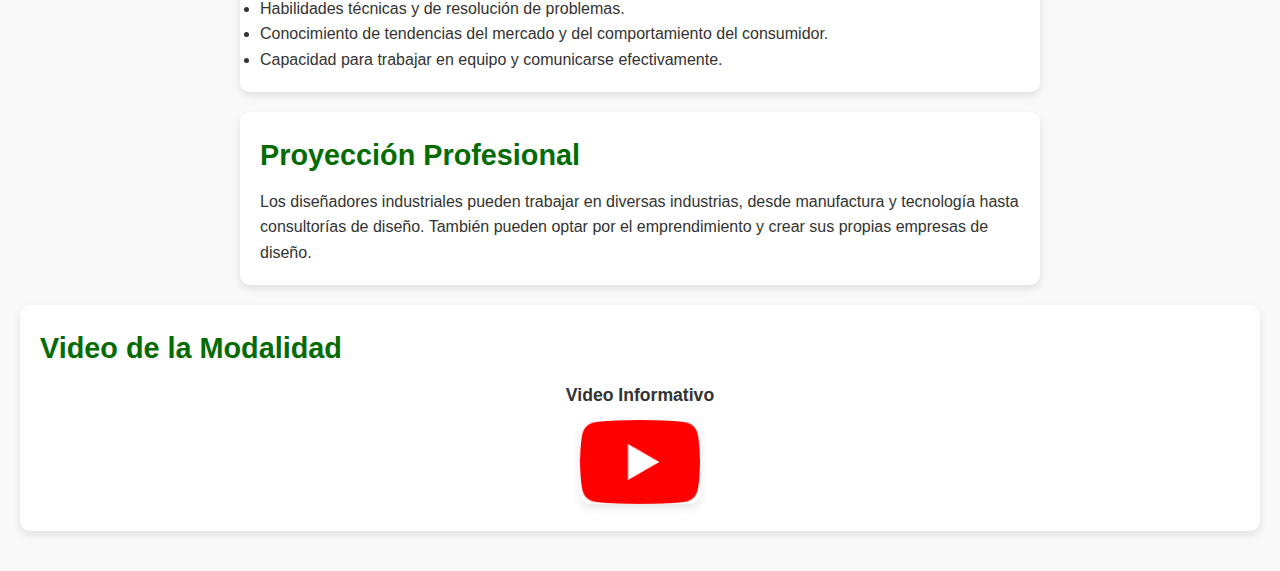
<file: Diseñoindustrial.html>
﻿<!DOCTYPE html>
<html lang="es">
<head>
    <meta charset="UTF-8">
    <meta name="viewport" content="width=device-width, initial-scale=1.0">
    <title>Diseño Industrial - INEM Francisco de Paula Santander</title>
    <link rel="stylesheet" href="Modalidades.css">
</head>
<body>
    <header>
        <h1>Diseño Industrial</h1>
        <a href="index.html" class="back-button">Volver a las modalidades</a>
    </header>
    
    <section class="modalidad-content">
        <!-- Definición -->
        <div class="section-box" id="definicion">
            <h2>Definición</h2>
            <p>El diseño industrial se ocupa de la creación y desarrollo de productos, desde su concepto inicial hasta su fabricación. Incluye aspectos como la ergonomía, la funcionalidad, la estética y la sostenibilidad.</p>
        </div>

        <!-- Objetivos -->
        <div class="section-box" id="objetivos">
            <h2>Objetivos</h2>
            <ul>
                <li><strong>Funcionalidad:</strong> Asegurar que el producto cumpla su propósito de manera eficiente.</li>
                <li><strong>Estética:</strong> Crear productos visualmente atractivos que capten el interés del consumidor.</li>
                <li><strong>Usabilidad:</strong> Diseñar productos que sean fáciles y cómodos de usar.</li>
                <li><strong>Sostenibilidad:</strong> Promover el uso de materiales y procesos que minimicen el impacto ambiental.</li>
            </ul>
        </div>

        <!-- Proceso de Diseño -->
        <div class="section-box" id="proceso-diseno">
            <h2>Proceso de Diseño</h2>
            <ul>
                <li><strong>Investigación:</strong> Comprender las necesidades del usuario y el contexto del producto.</li>
                <li><strong>Conceptualización:</strong> Generar ideas y esbozos preliminares.</li>
                <li><strong>Desarrollo:</strong> Refinar los conceptos y crear prototipos.</li>
                <li><strong>Pruebas:</strong> Evaluar el producto mediante pruebas y retroalimentación.</li>
                <li><strong>Producción:</strong> Preparar el producto para la fabricación a gran escala.</li>
            </ul>
        </div>

        <!-- Áreas de Estudio -->
        <div class="section-box" id="areas-estudio">
            <h2>Áreas de Estudio</h2>
            <ul>
                <li><strong>Ergonomía:</strong> Diseño centrado en el usuario para mejorar la comodidad y la eficiencia.</li>
                <li><strong>Materiales:</strong> Estudio de diferentes materiales y sus propiedades.</li>
                <li><strong>Tecnologías de Fabricación:</strong> Conocer los procesos de producción disponibles.</li>
                <li><strong>Sostenibilidad:</strong> Enfoque en el diseño ecológico y la eficiencia de recursos.</li>
            </ul>
        </div>

        <!-- Herramientas y Técnicas -->
        <div class="section-box" id="herramientas-tecnicas">
            <h2>Herramientas y Técnicas</h2>
            <ul>
                <li><strong>Software de Diseño:</strong> Utilización de herramientas como CAD (Diseño Asistido por Computadora) para modelar productos en 3D.</li>
                <li><strong>Prototipos:</strong> Creación de modelos físicos para evaluar el diseño antes de la producción.</li>
            </ul>
        </div>

        <!-- Campos de Aplicación -->
        <div class="section-box" id="campos-aplicacion">
            <h2>Campos de Aplicación</h2>
            <ul>
                <li><strong>Electrodomésticos:</strong> Diseño de productos como lavadoras, refrigeradores, etc.</li>
                <li><strong>Muebles:</strong> Creación de piezas funcionales y estéticas para el hogar y la oficina.</li>
                <li><strong>Automóviles:</strong> Diseño de interiores y exteriores de vehículos.</li>
                <li><strong>Dispositivos Electrónicos:</strong> Desarrollo de smartphones, tablets y otros gadgets.</li>
            </ul>
        </div>

        <!-- Perfil del Diseñador Industrial -->
        <div class="section-box" id="perfil-disenador">
            <h2>Perfil del Diseñador Industrial</h2>
            <ul>
                <li>Creatividad y capacidad de innovación.</li>
                <li>Habilidades técnicas y de resolución de problemas.</li>
                <li>Conocimiento de tendencias del mercado y del comportamiento del consumidor.</li>
                <li>Capacidad para trabajar en equipo y comunicarse efectivamente.</li>
            </ul>
        </div>

        <!-- Proyección Profesional -->
        <div class="section-box" id="proyeccion-profesional">
            <h2>Proyección Profesional</h2>
            <p>Los diseñadores industriales pueden trabajar en diversas industrias, desde manufactura y tecnología hasta consultorías de diseño. También pueden optar por el emprendimiento y crear sus propias empresas de diseño.</p>
        </div>
    </section>

    <!-- Video Informativo -->
    <section class="section-box" id="video">
        <h2>Video de la Modalidad</h2>
        <div class="courses">
            <div class="course">
                <h3>Video Informativo</h3>
                <a href="https://www.youtube.com/watch?v=lUUcsIX9pwk" target="_blank">
                    <img src="img/youtube.png" alt="Video Informativo" class="course-image">
                </a>
            </div>
        </div>
    </section>
</body>
</html>
</file>
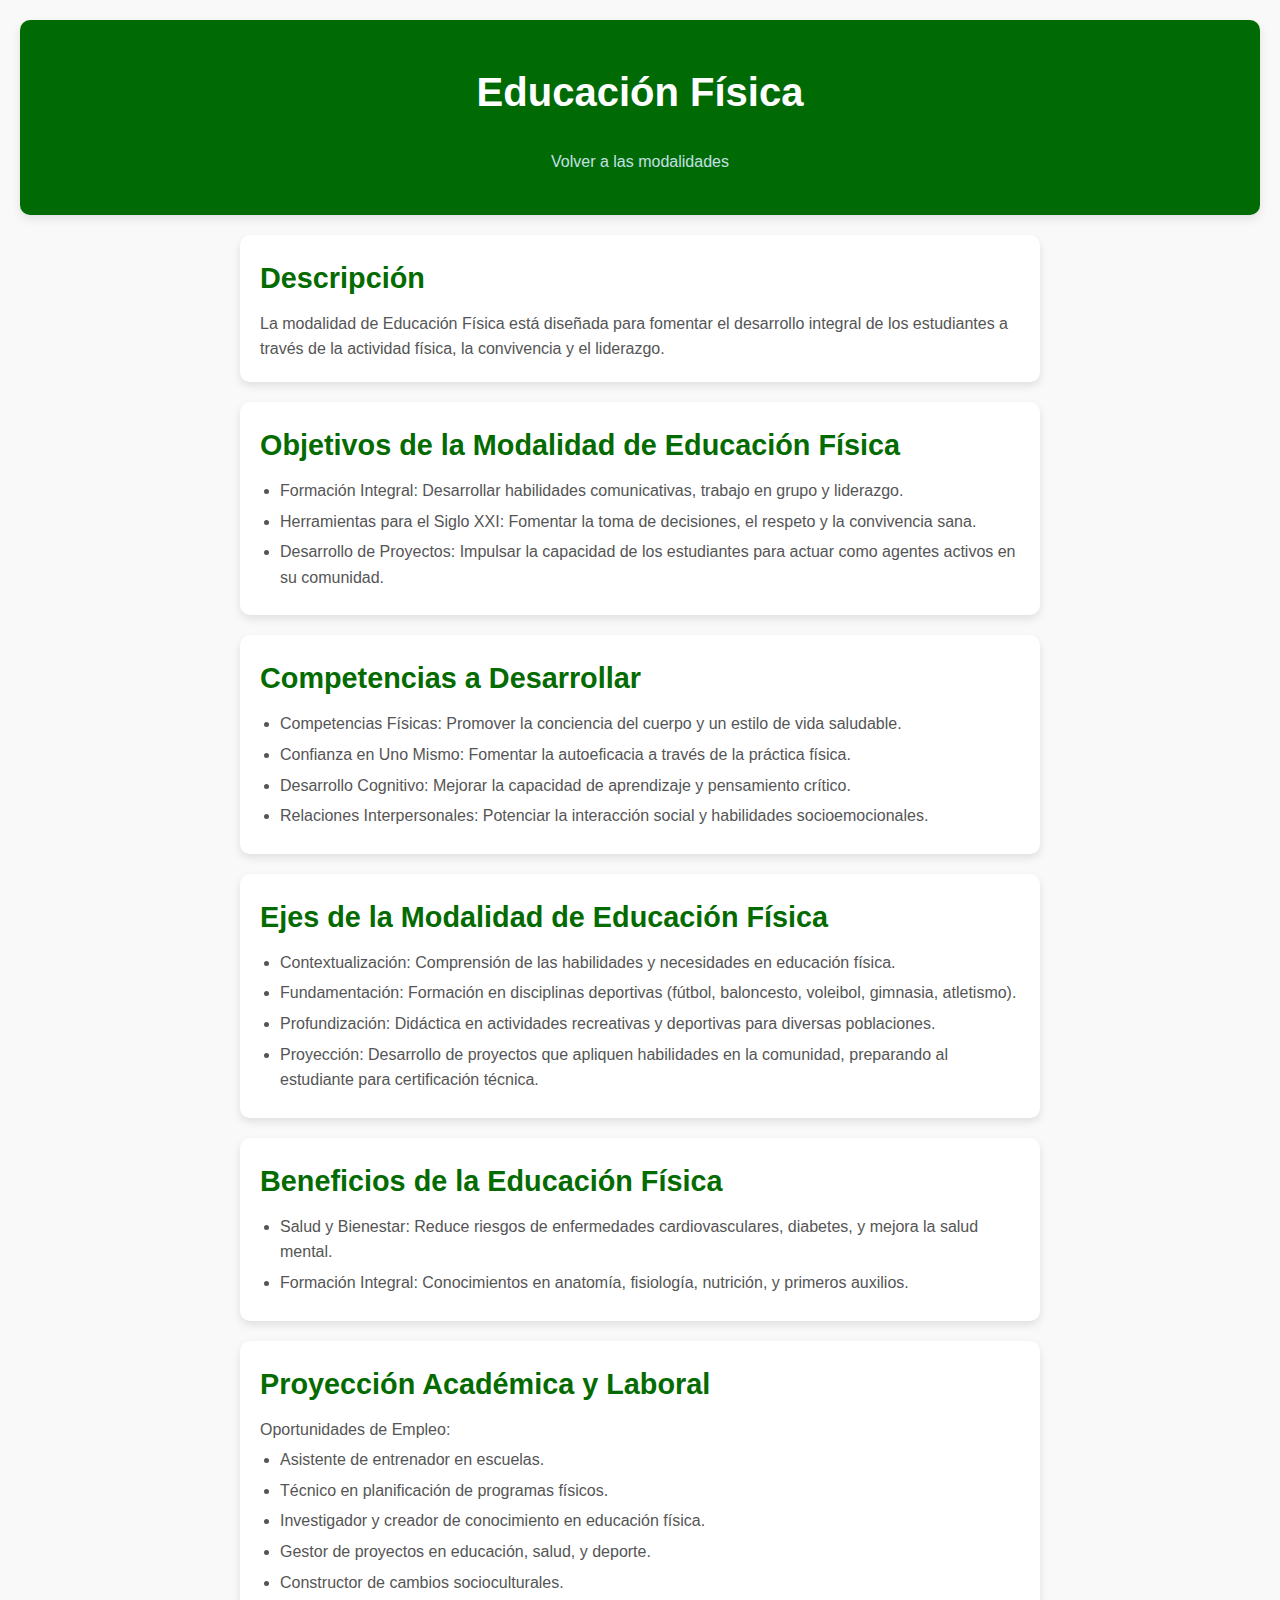
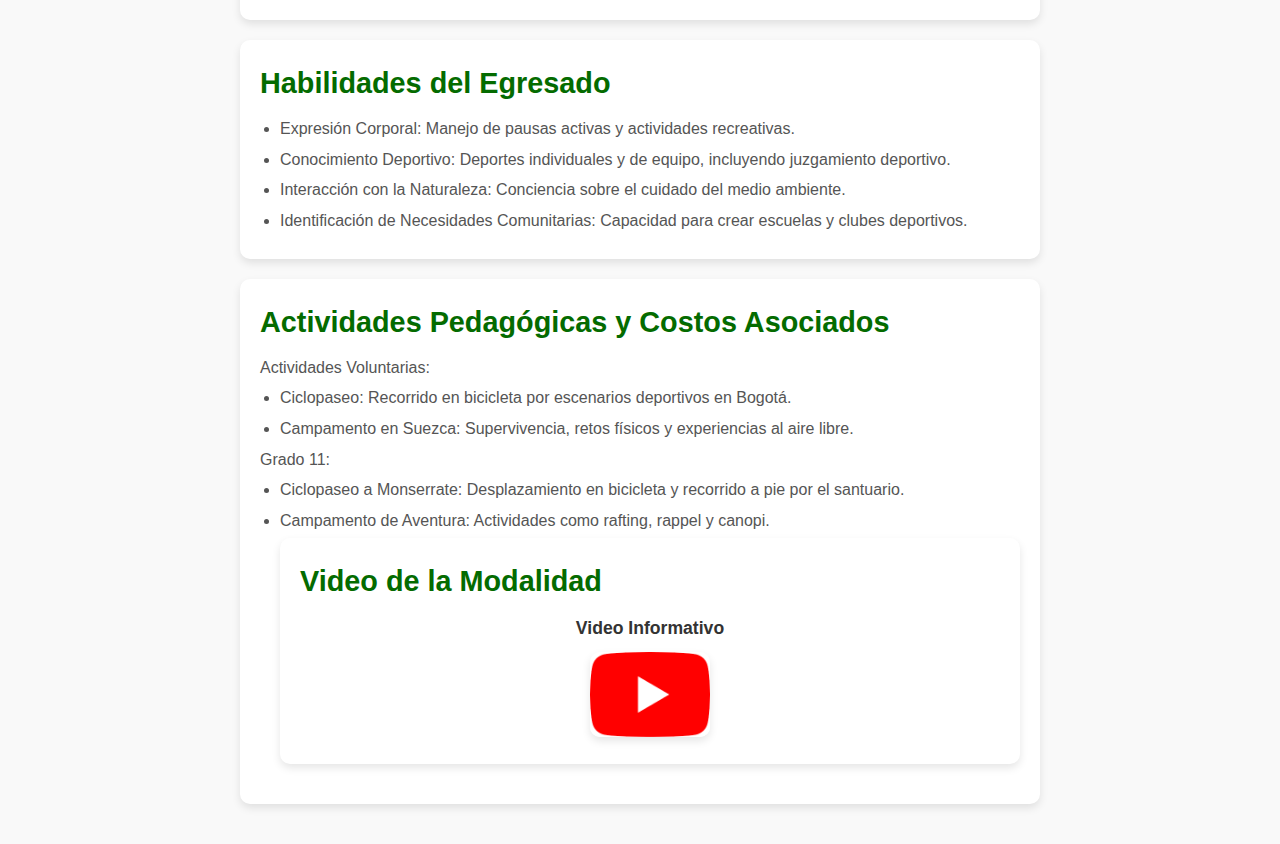
<file: Educacionfisica.html>
﻿<!DOCTYPE html>
<html lang="es">
<head>
    <meta charset="UTF-8">
    <meta name="viewport" content="width=device-width, initial-scale=1.0">
    <title>Educación Física - INEM Francisco de Paula Santander</title>
    <link rel="stylesheet" href="Modalidades.css">
</head>
<body>
    <header>
        <h1>Educación Física</h1>
        <a href="index.html" class="back-button">Volver a las modalidades</a>
    </header>

    <section class="modalidad-content">
        <div class="section-box">
            <h2>Descripción</h2>
            <div class="section-content">
                <p>La modalidad de Educación Física está diseñada para fomentar el desarrollo integral de los estudiantes a través de la actividad física, la convivencia y el liderazgo.</p>
            </div>
        </div>

        <div class="section-box">
            <h2>Objetivos de la Modalidad de Educación Física</h2>
            <div class="section-content">
                <ul>
                    <li>Formación Integral: Desarrollar habilidades comunicativas, trabajo en grupo y liderazgo.</li>
                    <li>Herramientas para el Siglo XXI: Fomentar la toma de decisiones, el respeto y la convivencia sana.</li>
                    <li>Desarrollo de Proyectos: Impulsar la capacidad de los estudiantes para actuar como agentes activos en su comunidad.</li>
                </ul>
            </div>
        </div>

        <div class="section-box">
            <h2>Competencias a Desarrollar</h2>
            <div class="section-content">
                <ul>
                    <li>Competencias Físicas: Promover la conciencia del cuerpo y un estilo de vida saludable.</li>
                    <li>Confianza en Uno Mismo: Fomentar la autoeficacia a través de la práctica física.</li>
                    <li>Desarrollo Cognitivo: Mejorar la capacidad de aprendizaje y pensamiento crítico.</li>
                    <li>Relaciones Interpersonales: Potenciar la interacción social y habilidades socioemocionales.</li>
                </ul>
            </div>
        </div>

        <div class="section-box">
            <h2>Ejes de la Modalidad de Educación Física</h2>
            <div class="section-content">
                <ul>
                    <li>Contextualización: Comprensión de las habilidades y necesidades en educación física.</li>
                    <li>Fundamentación: Formación en disciplinas deportivas (fútbol, baloncesto, voleibol, gimnasia, atletismo).</li>
                    <li>Profundización: Didáctica en actividades recreativas y deportivas para diversas poblaciones.</li>
                    <li>Proyección: Desarrollo de proyectos que apliquen habilidades en la comunidad, preparando al estudiante para certificación técnica.</li>
                </ul>
            </div>
        </div>

        <div class="section-box">
            <h2>Beneficios de la Educación Física</h2>
            <div class="section-content">
                <ul>
                    <li>Salud y Bienestar: Reduce riesgos de enfermedades cardiovasculares, diabetes, y mejora la salud mental.</li>
                    <li>Formación Integral: Conocimientos en anatomía, fisiología, nutrición, y primeros auxilios.</li>
                </ul>
            </div>
        </div>

        <div class="section-box">
            <h2>Proyección Académica y Laboral</h2>
            <div class="section-content">
                <p>Oportunidades de Empleo:</p>
                <ul>
                    <li>Asistente de entrenador en escuelas.</li>
                    <li>Técnico en planificación de programas físicos.</li>
                    <li>Investigador y creador de conocimiento en educación física.</li>
                    <li>Gestor de proyectos en educación, salud, y deporte.</li>
                    <li>Constructor de cambios socioculturales.</li>
                </ul>
            </div>
        </div>

        <div class="section-box">
            <h2>Habilidades del Egresado</h2>
            <div class="section-content">
                <ul>
                    <li>Expresión Corporal: Manejo de pausas activas y actividades recreativas.</li>
                    <li>Conocimiento Deportivo: Deportes individuales y de equipo, incluyendo juzgamiento deportivo.</li>
                    <li>Interacción con la Naturaleza: Conciencia sobre el cuidado del medio ambiente.</li>
                    <li>Identificación de Necesidades Comunitarias: Capacidad para crear escuelas y clubes deportivos.</li>
                </ul>
            </div>
        </div>

        <div class="section-box">
            <h2>Actividades Pedagógicas y Costos Asociados</h2>
            <div class="section-content">
                <p>Actividades Voluntarias:</p>
                <ul>
                    <li>Ciclopaseo: Recorrido en bicicleta por escenarios deportivos en Bogotá.</li>
                    <li>Campamento en Suezca: Supervivencia, retos físicos y experiencias al aire libre.</li>
                </ul>
                <p>Grado 11:</p>
                <ul>
                    <li>Ciclopaseo a Monserrate: Desplazamiento en bicicleta y recorrido a pie por el santuario.</li>
                    <li>Campamento de Aventura: Actividades como rafting, rappel y canopi.</li>
        
                    <div class="section-box">
                        <h2>Video de la Modalidad</h2>
                        <div class="courses">
                            <div class="course">
                                <h3>Video Informativo</h3>
                                <a href="https://www.youtube.com/watch?v=Iey9Ne-ajm4" target="_blank">
                                    <img src="img/youtube.png" alt="Video Informativo" class="course-image">
                                </a>
                            </div>        
                </section>
            </body>
            </html>
</file>
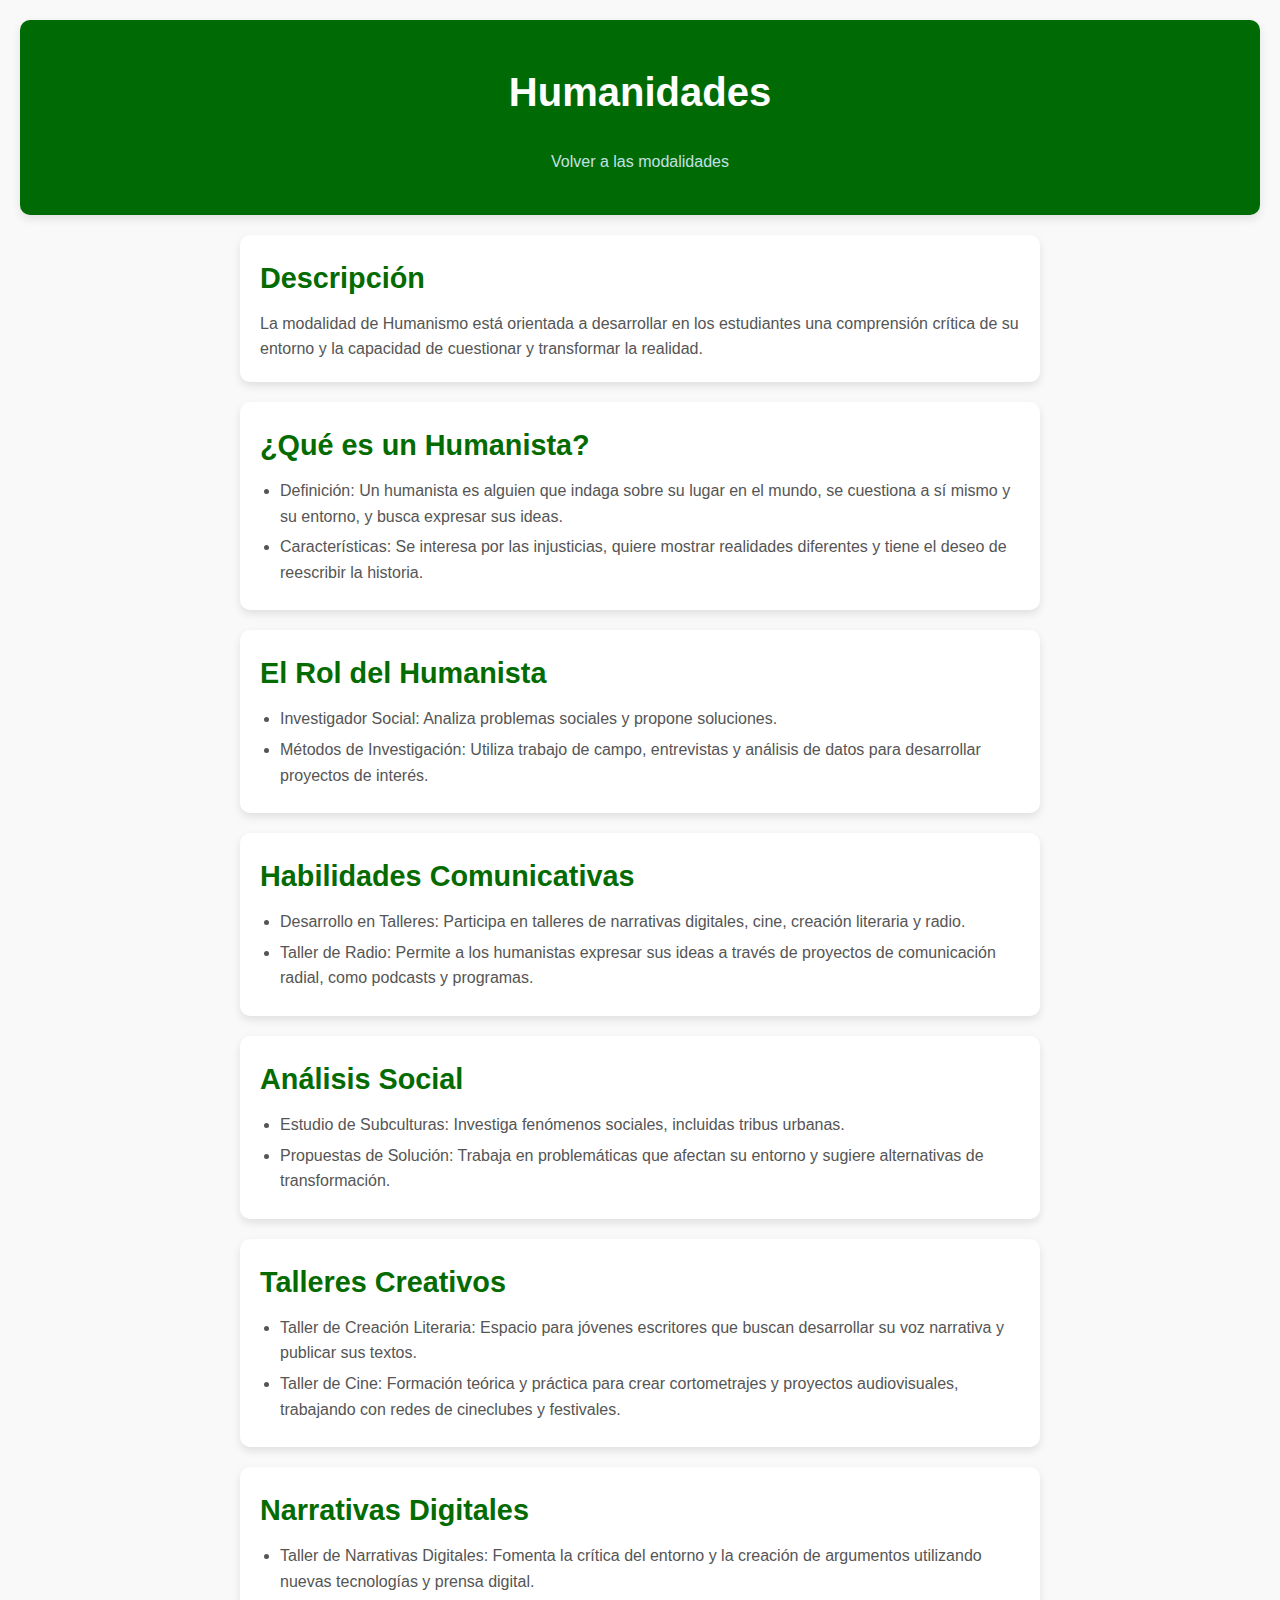
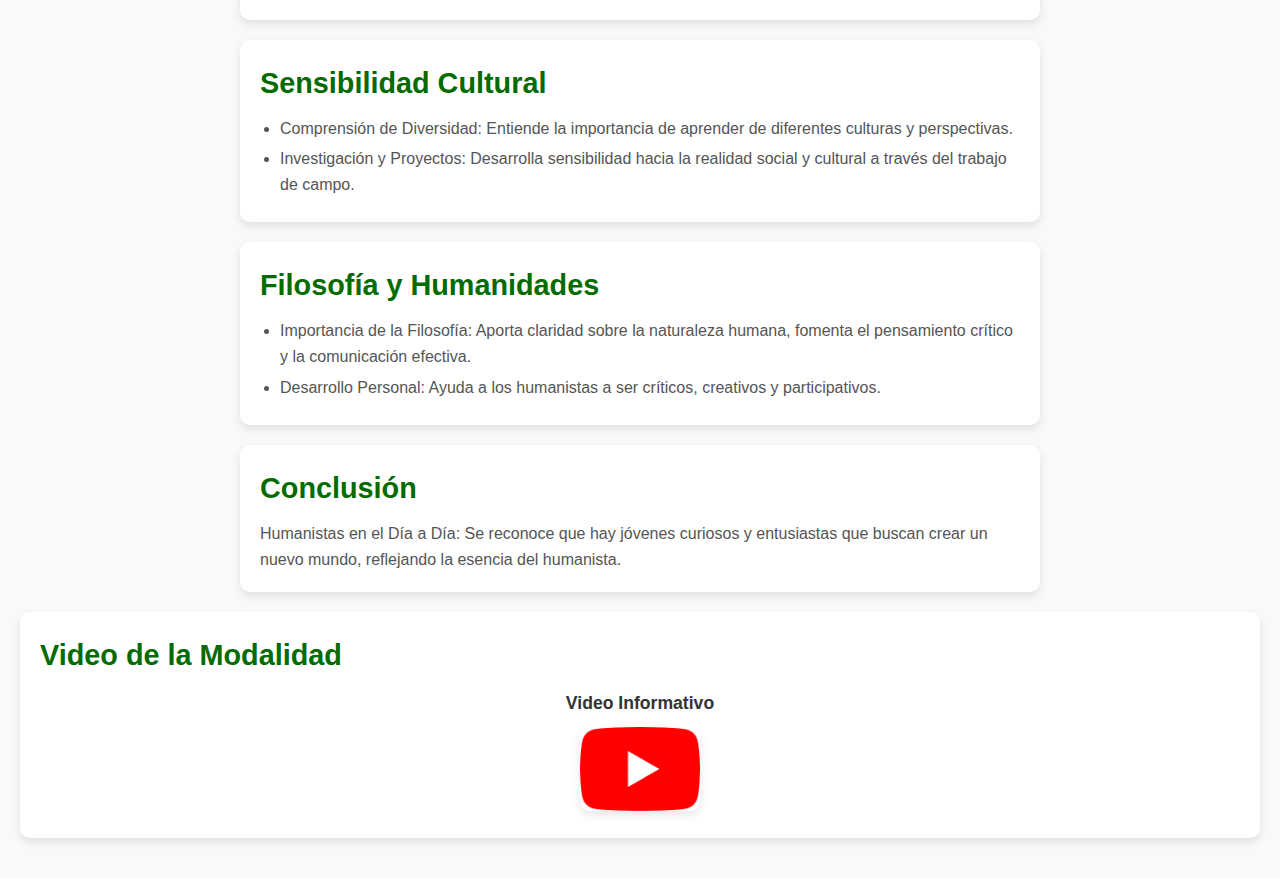
<file: Humanidades.html>
﻿<!DOCTYPE html>
<html lang="es">
<head>
    <meta charset="UTF-8">
    <meta name="viewport" content="width=device-width, initial-scale=1.0">
    <title>Humanidades - INEM Francisco de Paula Santander</title>
    <link rel="stylesheet" href="Modalidades.css">
</head>
<body>
    <header>
        <h1>Humanidades</h1>
        <a href="index.html" class="back-button">Volver a las modalidades</a>
    </header>
    
    <section class="modalidad-content">
        <div class="section-box">
            <h2>Descripción</h2>
            <div class="section-content">
                <p>La modalidad de Humanismo está orientada a desarrollar en los estudiantes una comprensión crítica de su entorno y la capacidad de cuestionar y transformar la realidad.</p>
            </div>
        </div>

        <div class="section-box">
            <h2>¿Qué es un Humanista?</h2>
            <div class="section-content">
                <ul>
                    <li>Definición: Un humanista es alguien que indaga sobre su lugar en el mundo, se cuestiona a sí mismo y su entorno, y busca expresar sus ideas.</li>
                    <li>Características: Se interesa por las injusticias, quiere mostrar realidades diferentes y tiene el deseo de reescribir la historia.</li>
                </ul>
            </div>
        </div>

        <div class="section-box">
            <h2>El Rol del Humanista</h2>
            <div class="section-content">
                <ul>
                    <li>Investigador Social: Analiza problemas sociales y propone soluciones.</li>
                    <li>Métodos de Investigación: Utiliza trabajo de campo, entrevistas y análisis de datos para desarrollar proyectos de interés.</li>
                </ul>
            </div>
        </div>

        <div class="section-box">
            <h2>Habilidades Comunicativas</h2>
            <div class="section-content">
                <ul>
                    <li>Desarrollo en Talleres: Participa en talleres de narrativas digitales, cine, creación literaria y radio.</li>
                    <li>Taller de Radio: Permite a los humanistas expresar sus ideas a través de proyectos de comunicación radial, como podcasts y programas.</li>
                </ul>
            </div>
        </div>

        <div class="section-box">
            <h2>Análisis Social</h2>
            <div class="section-content">
                <ul>
                    <li>Estudio de Subculturas: Investiga fenómenos sociales, incluidas tribus urbanas.</li>
                    <li>Propuestas de Solución: Trabaja en problemáticas que afectan su entorno y sugiere alternativas de transformación.</li>
                </ul>
            </div>
        </div>

        <div class="section-box">
            <h2>Talleres Creativos</h2>
            <div class="section-content">
                <ul>
                    <li>Taller de Creación Literaria: Espacio para jóvenes escritores que buscan desarrollar su voz narrativa y publicar sus textos.</li>
                    <li>Taller de Cine: Formación teórica y práctica para crear cortometrajes y proyectos audiovisuales, trabajando con redes de cineclubes y festivales.</li>
                </ul>
            </div>
        </div>

        <div class="section-box">
            <h2>Narrativas Digitales</h2>
            <div class="section-content">
                <ul>
                    <li>Taller de Narrativas Digitales: Fomenta la crítica del entorno y la creación de argumentos utilizando nuevas tecnologías y prensa digital.</li>
                </ul>
            </div>
        </div>

        <div class="section-box">
            <h2>Sensibilidad Cultural</h2>
            <div class="section-content">
                <ul>
                    <li>Comprensión de Diversidad: Entiende la importancia de aprender de diferentes culturas y perspectivas.</li>
                    <li>Investigación y Proyectos: Desarrolla sensibilidad hacia la realidad social y cultural a través del trabajo de campo.</li>
                </ul>
            </div>
        </div>

        <div class="section-box">
            <h2>Filosofía y Humanidades</h2>
            <div class="section-content">
                <ul>
                    <li>Importancia de la Filosofía: Aporta claridad sobre la naturaleza humana, fomenta el pensamiento crítico y la comunicación efectiva.</li>
                    <li>Desarrollo Personal: Ayuda a los humanistas a ser críticos, creativos y participativos.</li>
                </ul>
            </div>
        </div>

        <div class="section-box">
            <h2>Conclusión</h2>
            <div class="section-content">
                <p>Humanistas en el Día a Día: Se reconoce que hay jóvenes curiosos y entusiastas que buscan crear un nuevo mundo, reflejando la esencia del humanista.</p>
            </div>
        </div>
    </section>

    <section>
    <div class="section-box">
        <h2>Video de la Modalidad</h2>
        <div class="courses">
            <div class="course">
                <h3>Video Informativo</h3>
                <a href="https://www.youtube.com/watch?v=WMU-d-_9v6o" target="_blank">
                    <img src="img/youtube.png" alt="Video Informativo" class="course-image">
                </a>
            </div>
    </section>
</body>
</html>
</file>
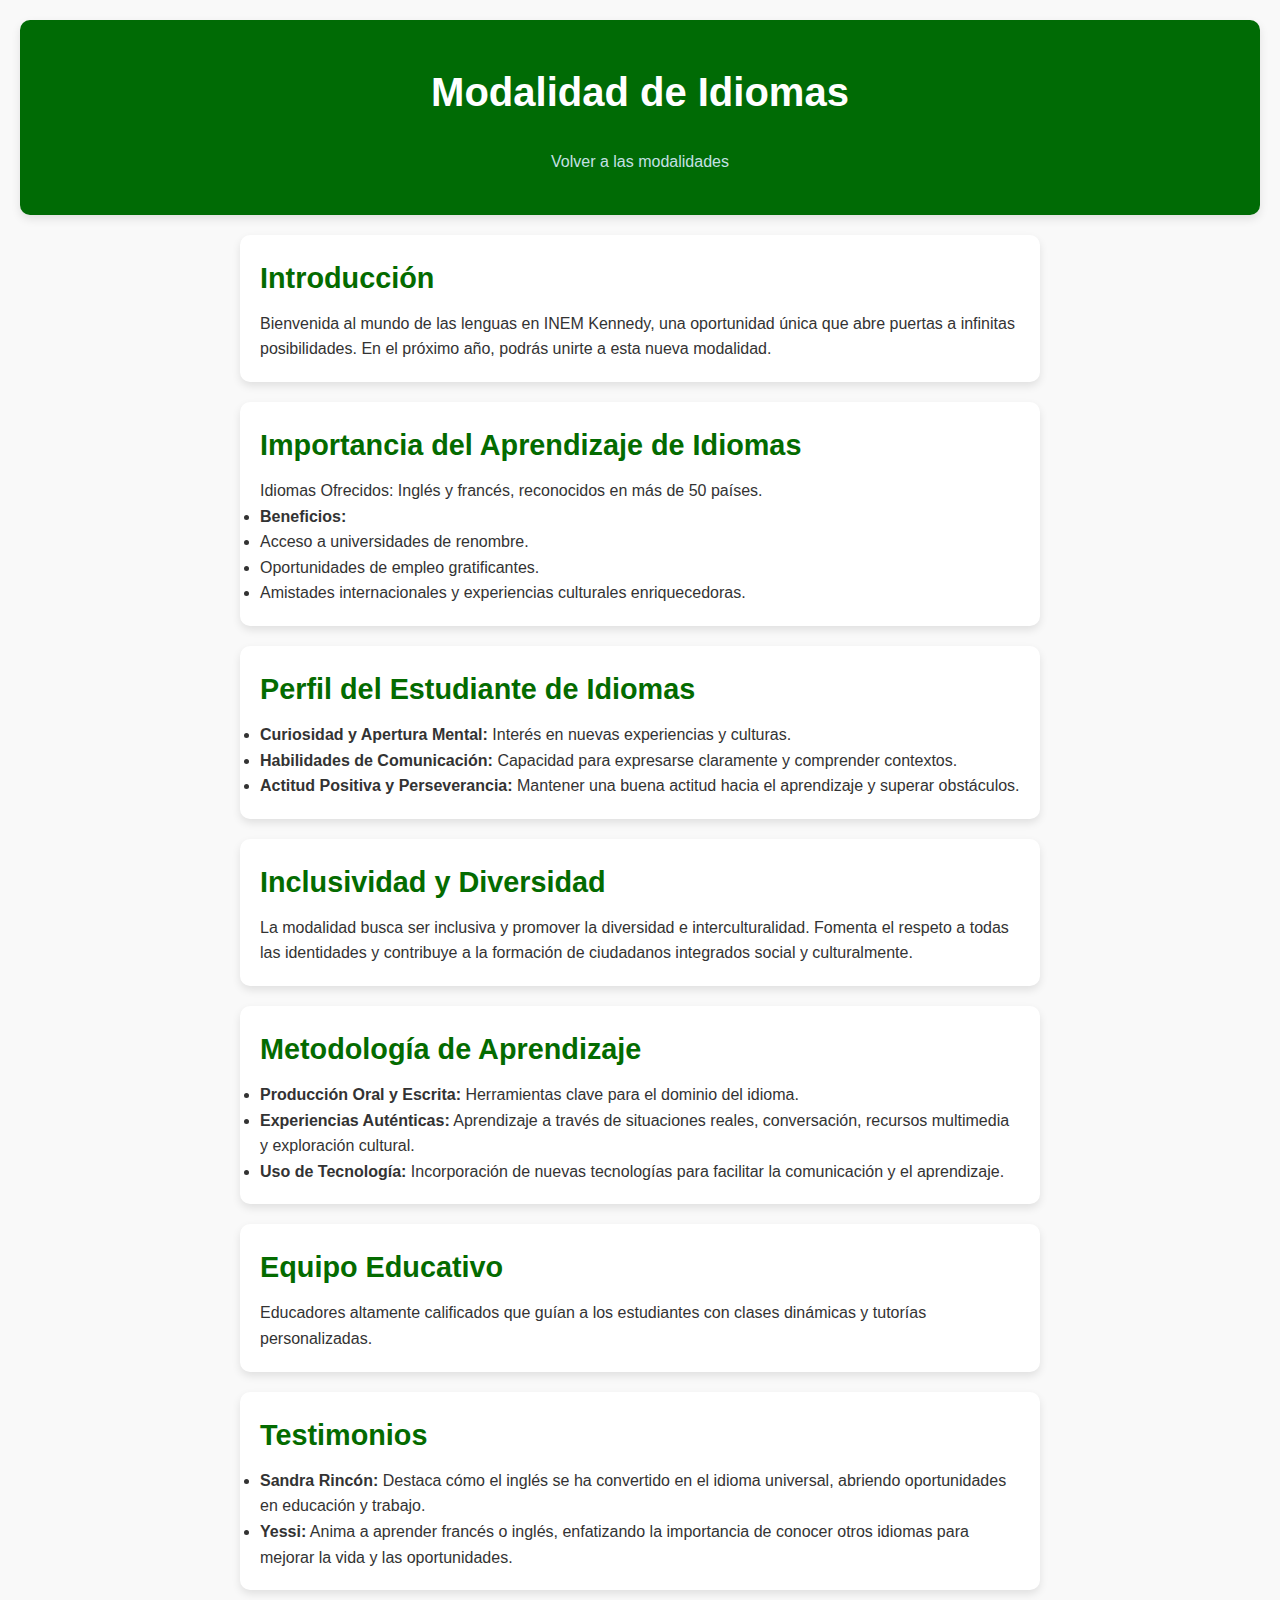
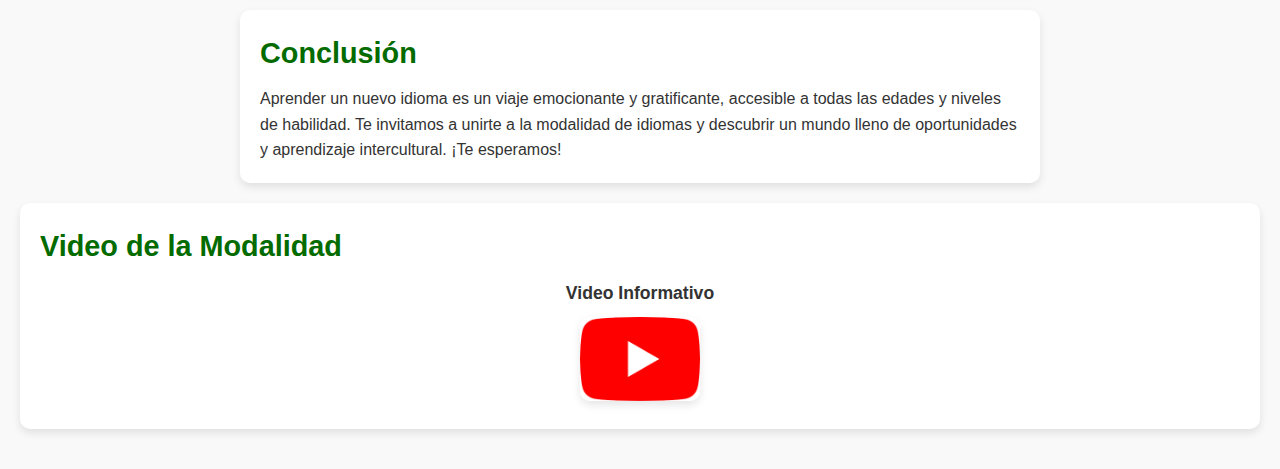
<file: Idiomas.html>
﻿<!DOCTYPE html>
<html lang="es">
<head>
    <meta charset="UTF-8">
    <meta name="viewport" content="width=device-width, initial-scale=1.0">
    <title>Modalidad de Idiomas - INEM Kennedy</title>
    <link rel="stylesheet" href="Modalidades.css">
</head>
<body>
    <header>
        <h1>Modalidad de Idiomas</h1>
        <a href="index.html" class="back-button">Volver a las modalidades</a>
    </header>
    
    <section class="modalidad-content">
        <!-- Introducción -->
        <div class="section-box" id="introduccion">
            <h2>Introducción</h2>
            <p>Bienvenida al mundo de las lenguas en INEM Kennedy, una oportunidad única que abre puertas a infinitas posibilidades. En el próximo año, podrás unirte a esta nueva modalidad.</p>
        </div>

        <!-- Importancia del Aprendizaje de Idiomas -->
        <div class="section-box" id="importancia-aprendizaje">
            <h2>Importancia del Aprendizaje de Idiomas</h2>
            <p>Idiomas Ofrecidos: Inglés y francés, reconocidos en más de 50 países.</p>
            <ul>
                <li><strong>Beneficios:</strong></li>
                <li>Acceso a universidades de renombre.</li>
                <li>Oportunidades de empleo gratificantes.</li>
                <li>Amistades internacionales y experiencias culturales enriquecedoras.</li>
            </ul>
        </div>

        <!-- Perfil del Estudiante de Idiomas -->
        <div class="section-box" id="perfil-estudiante">
            <h2>Perfil del Estudiante de Idiomas</h2>
            <ul>
                <li><strong>Curiosidad y Apertura Mental:</strong> Interés en nuevas experiencias y culturas.</li>
                <li><strong>Habilidades de Comunicación:</strong> Capacidad para expresarse claramente y comprender contextos.</li>
                <li><strong>Actitud Positiva y Perseverancia:</strong> Mantener una buena actitud hacia el aprendizaje y superar obstáculos.</li>
            </ul>
        </div>

        <!-- Inclusividad y Diversidad -->
        <div class="section-box" id="inclusividad-diversidad">
            <h2>Inclusividad y Diversidad</h2>
            <p>La modalidad busca ser inclusiva y promover la diversidad e interculturalidad. Fomenta el respeto a todas las identidades y contribuye a la formación de ciudadanos integrados social y culturalmente.</p>
        </div>

        <!-- Metodología de Aprendizaje -->
        <div class="section-box" id="metodologia-aprendizaje">
            <h2>Metodología de Aprendizaje</h2>
            <ul>
                <li><strong>Producción Oral y Escrita:</strong> Herramientas clave para el dominio del idioma.</li>
                <li><strong>Experiencias Auténticas:</strong> Aprendizaje a través de situaciones reales, conversación, recursos multimedia y exploración cultural.</li>
                <li><strong>Uso de Tecnología:</strong> Incorporación de nuevas tecnologías para facilitar la comunicación y el aprendizaje.</li>
            </ul>
        </div>

        <!-- Equipo Educativo -->
        <div class="section-box" id="equipo-educativo">
            <h2>Equipo Educativo</h2>
            <p>Educadores altamente calificados que guían a los estudiantes con clases dinámicas y tutorías personalizadas.</p>
        </div>

        <!-- Testimonios -->
        <div class="section-box" id="testimonios">
            <h2>Testimonios</h2>
            <ul>
                <li><strong>Sandra Rincón:</strong> Destaca cómo el inglés se ha convertido en el idioma universal, abriendo oportunidades en educación y trabajo.</li>
                <li><strong>Yessi:</strong> Anima a aprender francés o inglés, enfatizando la importancia de conocer otros idiomas para mejorar la vida y las oportunidades.</li>
            </ul>
        </div>

        <!-- Conclusión -->
        <div class="section-box" id="conclusion">
            <h2>Conclusión</h2>
            <p>Aprender un nuevo idioma es un viaje emocionante y gratificante, accesible a todas las edades y niveles de habilidad. Te invitamos a unirte a la modalidad de idiomas y descubrir un mundo lleno de oportunidades y aprendizaje intercultural. ¡Te esperamos!</p>
        </div>
    </section>

    <!-- Video Informativo -->
    <section class="section-box" id="video">
        <h2>Video de la Modalidad</h2>
        <div class="courses">
            <div class="course">
                <h3>Video Informativo</h3>
                <a href="https://www.youtube.com/watch?v=J3AaERlE_zk" target="_blank">
                    <img src="img/youtube.png" alt="Video Informativo" class="course-image">
                </a>
            </div>
        </div>
    </section>
</body>
</html>
</file>
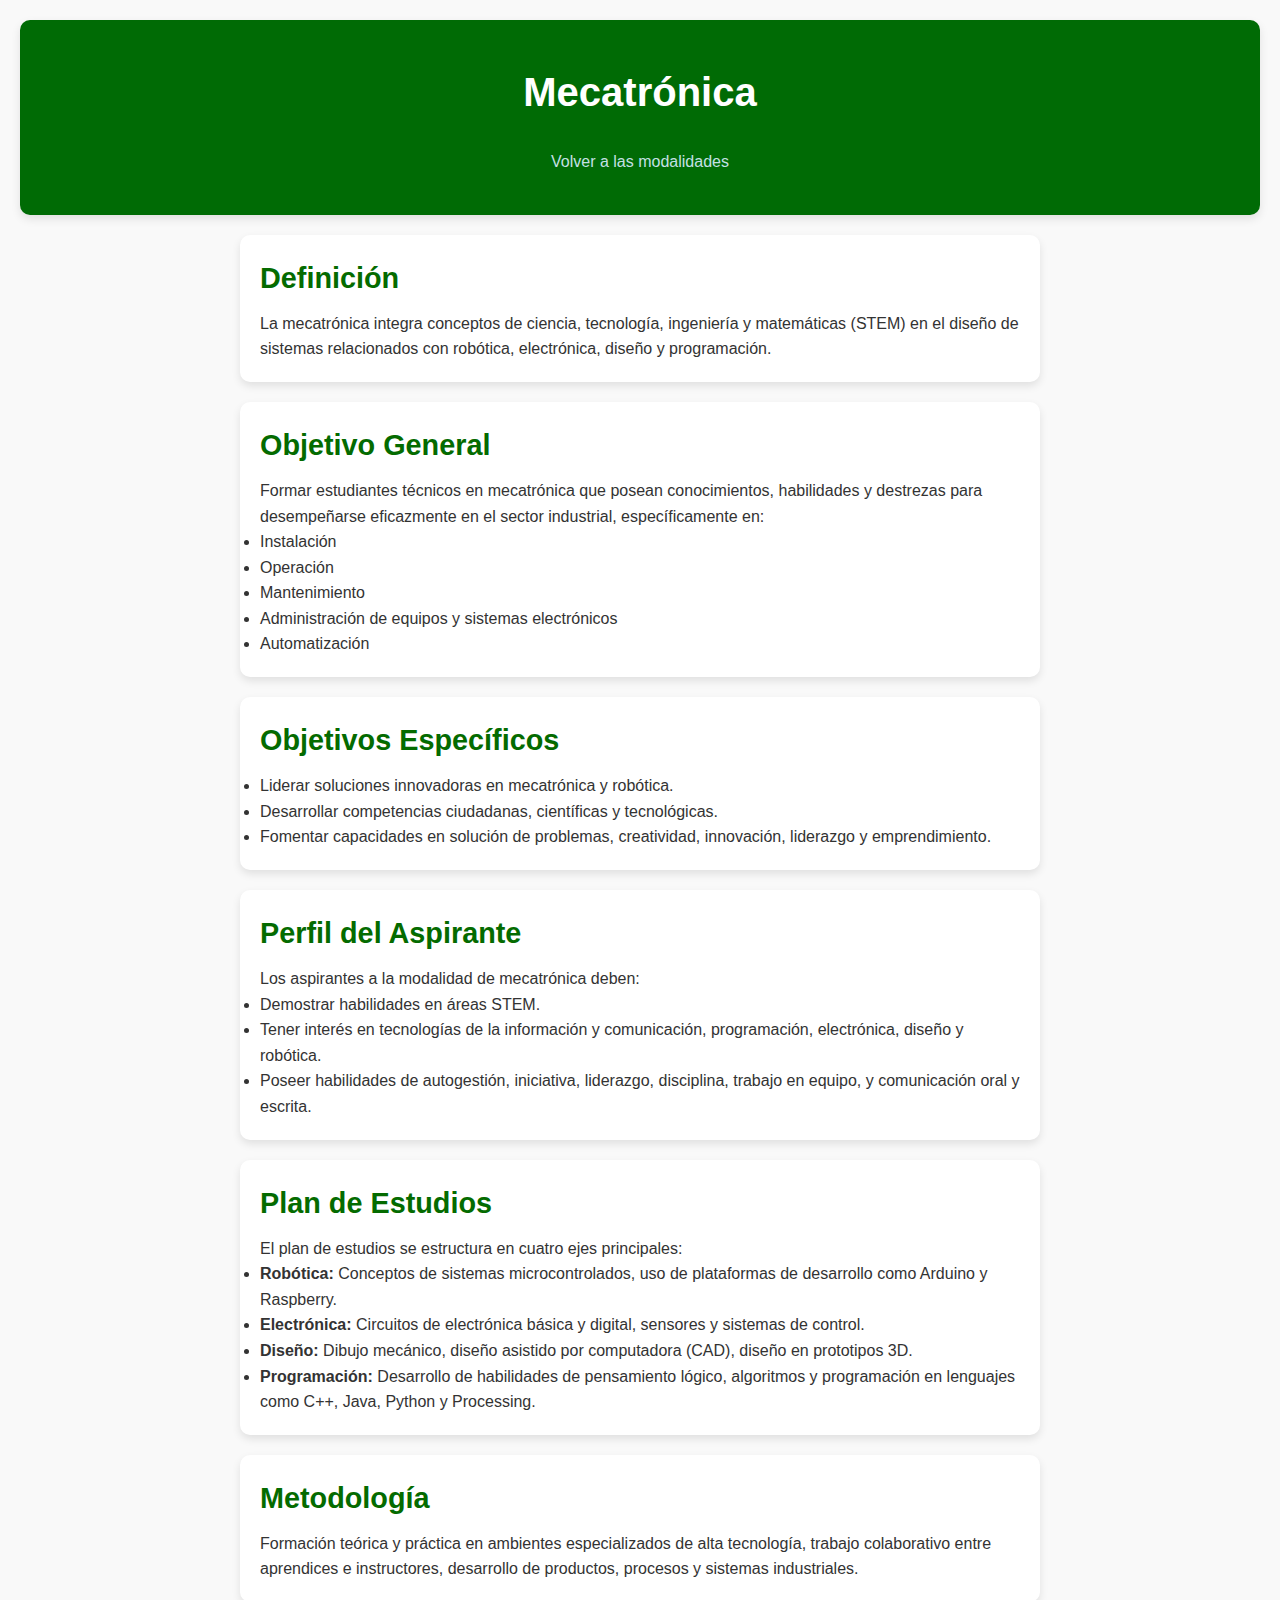
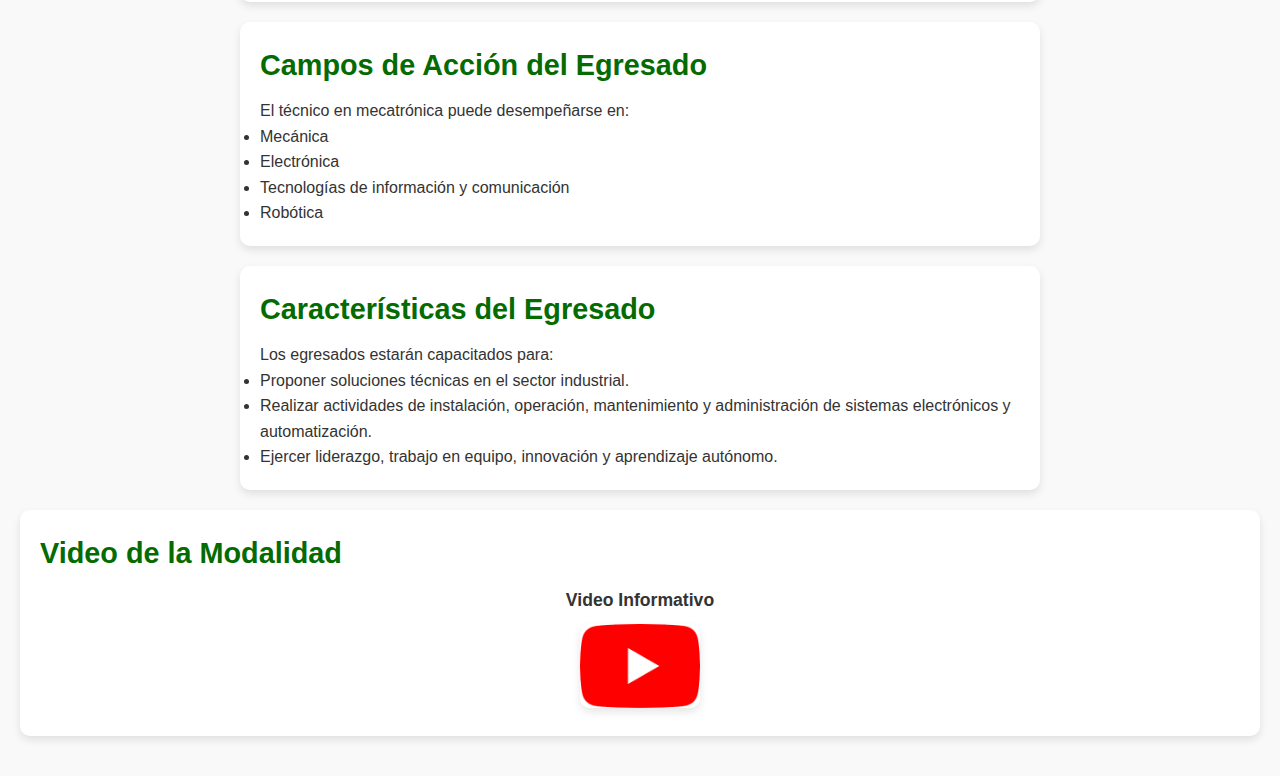
<file: Mecatronica.html>
﻿<!DOCTYPE html>
<html lang="es">
<head>
    <meta charset="UTF-8">
    <meta name="viewport" content="width=device-width, initial-scale=1.0">
    <title>Mecatrónica - INEM Francisco de Paula Santander</title>
    <link rel="stylesheet" href="Modalidades.css">
</head>
<body>
    <header>
        <h1>Mecatrónica</h1>
        <a href="index.html" class="back-button">Volver a las modalidades</a>
    </header>

    <section class="modalidad-content">
        <!-- Definición -->
        <div class="section-box" id="definicion">
            <h2>Definición</h2>
            <p>La mecatrónica integra conceptos de ciencia, tecnología, ingeniería y matemáticas (STEM) en el diseño de sistemas relacionados con robótica, electrónica, diseño y programación.</p>
        </div>

        <!-- Objetivo General -->
        <div class="section-box" id="objetivo-general">
            <h2>Objetivo General</h2>
            <p>Formar estudiantes técnicos en mecatrónica que posean conocimientos, habilidades y destrezas para desempeñarse eficazmente en el sector industrial, específicamente en:</p>
            <ul>
                <li>Instalación</li>
                <li>Operación</li>
                <li>Mantenimiento</li>
                <li>Administración de equipos y sistemas electrónicos</li>
                <li>Automatización</li>
            </ul>
        </div>

        <!-- Objetivos Específicos -->
        <div class="section-box" id="objetivos-especificos">
            <h2>Objetivos Específicos</h2>
            <ul>
                <li>Liderar soluciones innovadoras en mecatrónica y robótica.</li>
                <li>Desarrollar competencias ciudadanas, científicas y tecnológicas.</li>
                <li>Fomentar capacidades en solución de problemas, creatividad, innovación, liderazgo y emprendimiento.</li>
            </ul>
        </div>

        <!-- Perfil del Aspirante -->
        <div class="section-box" id="perfil-aspirante">
            <h2>Perfil del Aspirante</h2>
            <p>Los aspirantes a la modalidad de mecatrónica deben:</p>
            <ul>
                <li>Demostrar habilidades en áreas STEM.</li>
                <li>Tener interés en tecnologías de la información y comunicación, programación, electrónica, diseño y robótica.</li>
                <li>Poseer habilidades de autogestión, iniciativa, liderazgo, disciplina, trabajo en equipo, y comunicación oral y escrita.</li>
            </ul>
        </div>

        <!-- Plan de Estudios -->
        <div class="section-box" id="plan-estudios">
            <h2>Plan de Estudios</h2>
            <p>El plan de estudios se estructura en cuatro ejes principales:</p>
            <ul>
                <li><strong>Robótica:</strong> Conceptos de sistemas microcontrolados, uso de plataformas de desarrollo como Arduino y Raspberry.</li>
                <li><strong>Electrónica:</strong> Circuitos de electrónica básica y digital, sensores y sistemas de control.</li>
                <li><strong>Diseño:</strong> Dibujo mecánico, diseño asistido por computadora (CAD), diseño en prototipos 3D.</li>
                <li><strong>Programación:</strong> Desarrollo de habilidades de pensamiento lógico, algoritmos y programación en lenguajes como C++, Java, Python y Processing.</li>
            </ul>
        </div>

        <!-- Metodología -->
        <div class="section-box" id="metodologia">
            <h2>Metodología</h2>
            <p>Formación teórica y práctica en ambientes especializados de alta tecnología, trabajo colaborativo entre aprendices e instructores, desarrollo de productos, procesos y sistemas industriales.</p>
        </div>

        <!-- Campos de Acción del Egresado -->
        <div class="section-box" id="campos-accion">
            <h2>Campos de Acción del Egresado</h2>
            <p>El técnico en mecatrónica puede desempeñarse en:</p>
            <ul>
                <li>Mecánica</li>
                <li>Electrónica</li>
                <li>Tecnologías de información y comunicación</li>
                <li>Robótica</li>
            </ul>
        </div>

        <!-- Características del Egresado -->
        <div class="section-box" id="caracteristicas-egresado">
            <h2>Características del Egresado</h2>
            <p>Los egresados estarán capacitados para:</p>
            <ul>
                <li>Proponer soluciones técnicas en el sector industrial.</li>
                <li>Realizar actividades de instalación, operación, mantenimiento y administración de sistemas electrónicos y automatización.</li>
                <li>Ejercer liderazgo, trabajo en equipo, innovación y aprendizaje autónomo.</li>
            </ul>
        </div>
    </section>

    <!-- Video Informativo -->
    <section class="section-box" id="video">
        <h2>Video de la Modalidad</h2>
        <div class="courses">
            <div class="course">
                <h3>Video Informativo</h3>
                <a href="https://www.youtube.com/watch?v=d5t1do4spQY" target="_blank">
                    <img src="img/youtube.png" alt="Video Informativo" class="course-image">
                </a>
            </div>
        </div>
    </section>
</body>
</html>
</file>
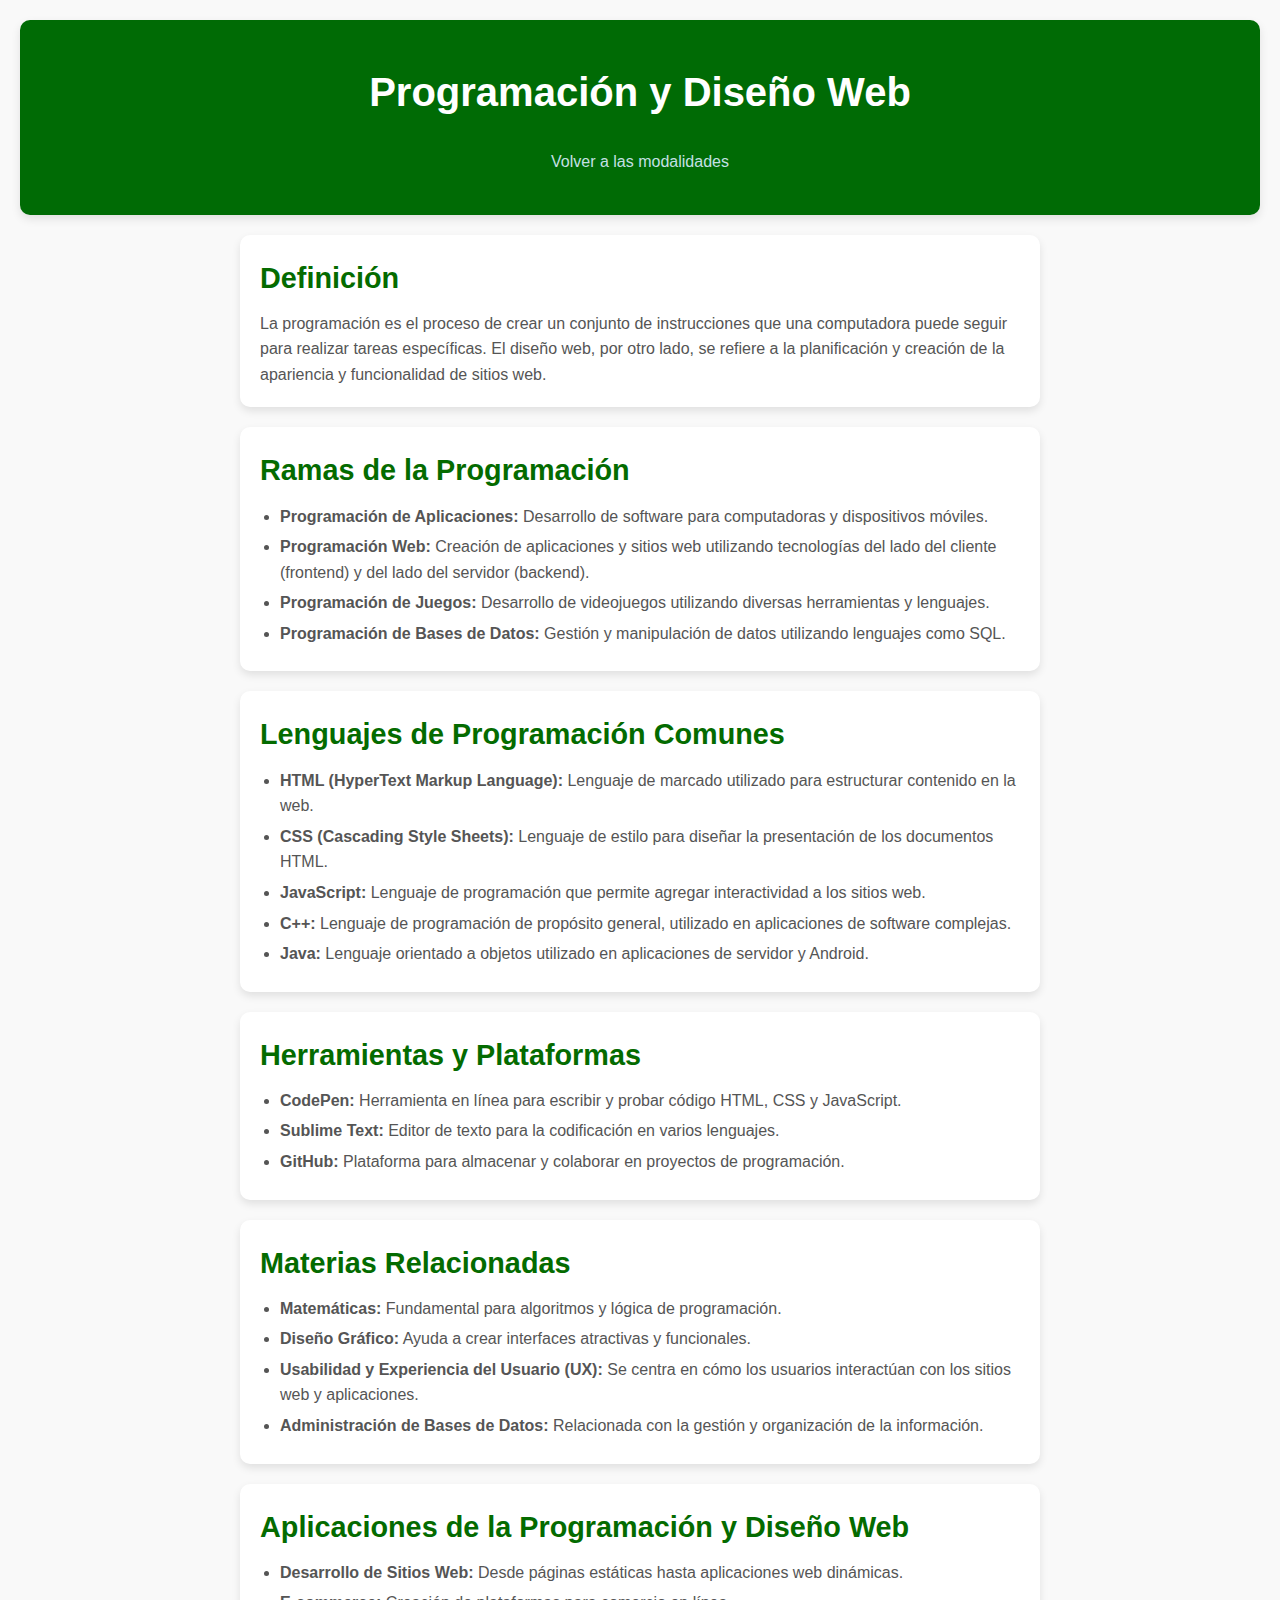
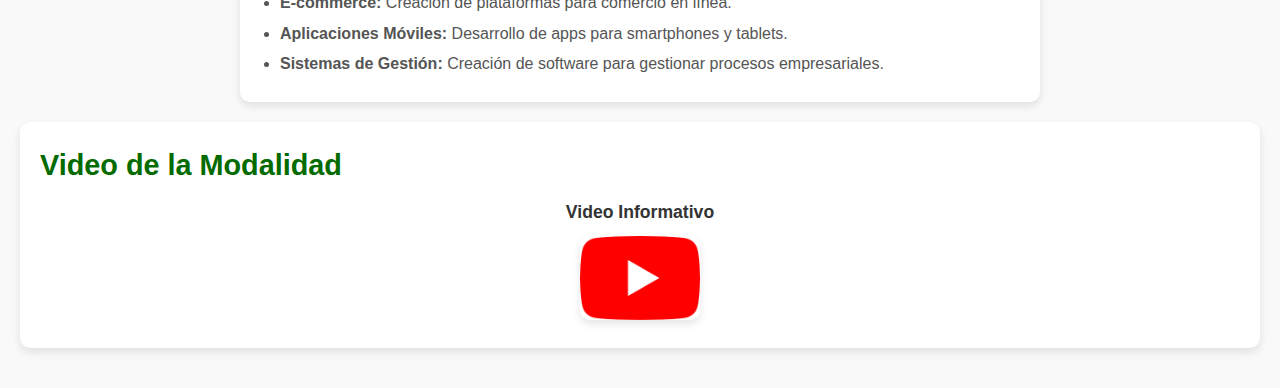
<file: Programacionydiseñoweb.html>
﻿<!DOCTYPE html>
<html lang="es">
<head>
    <meta charset="UTF-8">
    <meta name="viewport" content="width=device-width, initial-scale=1.0">
    <title>Programación y Diseño Web - INEM Francisco de Paula Santander</title>
    <link rel="stylesheet" href="Modalidades.css">
</head>
<body>
    <header>
        <h1>Programación y Diseño Web</h1>
        <a href="index.html" class="back-button">Volver a las modalidades</a>
    </header>

    <section class="modalidad-content">
        <div class="section-box">
            <h2>Definición</h2>
            <div class="section-content">
                <p>La programación es el proceso de crear un conjunto de instrucciones que una computadora puede seguir para realizar tareas específicas. El diseño web, por otro lado, se refiere a la planificación y creación de la apariencia y funcionalidad de sitios web.</p>
            </div>
        </div>

        <div class="section-box">
            <h2>Ramas de la Programación</h2>
            <div class="section-content">
                <ul>
                    <li><strong>Programación de Aplicaciones:</strong> Desarrollo de software para computadoras y dispositivos móviles.</li>
                    <li><strong>Programación Web:</strong> Creación de aplicaciones y sitios web utilizando tecnologías del lado del cliente (frontend) y del lado del servidor (backend).</li>
                    <li><strong>Programación de Juegos:</strong> Desarrollo de videojuegos utilizando diversas herramientas y lenguajes.</li>
                    <li><strong>Programación de Bases de Datos:</strong> Gestión y manipulación de datos utilizando lenguajes como SQL.</li>
                </ul>
            </div>
        </div>

        <div class="section-box">
            <h2>Lenguajes de Programación Comunes</h2>
            <div class="section-content">
                <ul>
                    <li><strong>HTML (HyperText Markup Language):</strong> Lenguaje de marcado utilizado para estructurar contenido en la web.</li>
                    <li><strong>CSS (Cascading Style Sheets):</strong> Lenguaje de estilo para diseñar la presentación de los documentos HTML.</li>
                    <li><strong>JavaScript:</strong> Lenguaje de programación que permite agregar interactividad a los sitios web.</li>
                    <li><strong>C++:</strong> Lenguaje de programación de propósito general, utilizado en aplicaciones de software complejas.</li>
                    <li><strong>Java:</strong> Lenguaje orientado a objetos utilizado en aplicaciones de servidor y Android.</li>
                </ul>
            </div>
        </div>

        <div class="section-box">
            <h2>Herramientas y Plataformas</h2>
            <div class="section-content">
                <ul>
                    <li><strong>CodePen:</strong> Herramienta en línea para escribir y probar código HTML, CSS y JavaScript.</li>
                    <li><strong>Sublime Text:</strong> Editor de texto para la codificación en varios lenguajes.</li>
                    <li><strong>GitHub:</strong> Plataforma para almacenar y colaborar en proyectos de programación.</li>
                </ul>
            </div>
        </div>

        <div class="section-box">
            <h2>Materias Relacionadas</h2>
            <div class="section-content">
                <ul>
                    <li><strong>Matemáticas:</strong> Fundamental para algoritmos y lógica de programación.</li>
                    <li><strong>Diseño Gráfico:</strong> Ayuda a crear interfaces atractivas y funcionales.</li>
                    <li><strong>Usabilidad y Experiencia del Usuario (UX):</strong> Se centra en cómo los usuarios interactúan con los sitios web y aplicaciones.</li>
                    <li><strong>Administración de Bases de Datos:</strong> Relacionada con la gestión y organización de la información.</li>
                </ul>
            </div>
        </div>

        <div class="section-box">
            <h2>Aplicaciones de la Programación y Diseño Web</h2>
            <div class="section-content">
                <ul>
                    <li><strong>Desarrollo de Sitios Web:</strong> Desde páginas estáticas hasta aplicaciones web dinámicas.</li>
                    <li><strong>E-commerce:</strong> Creación de plataformas para comercio en línea.</li>
                    <li><strong>Aplicaciones Móviles:</strong> Desarrollo de apps para smartphones y tablets.</li>
                    <li><strong>Sistemas de Gestión:</strong> Creación de software para gestionar procesos empresariales.</li>
                </ul>
            </div>
        </div>
    </section>

    <section>
        <div class="section-box">
            <h2>Video de la Modalidad</h2>
            <div class="courses">
                <div class="course">
                    <h3>Video Informativo</h3>
                    <a href="https://www.youtube.com/watch?v=2qLB9_4T7a4" target="_blank">
                        <img src="img/youtube.png" alt="Video Informativo" class="course-image">
                    </a>
                </div>
            </div>
        </div>
    </section>
</body>
</html>
</file>
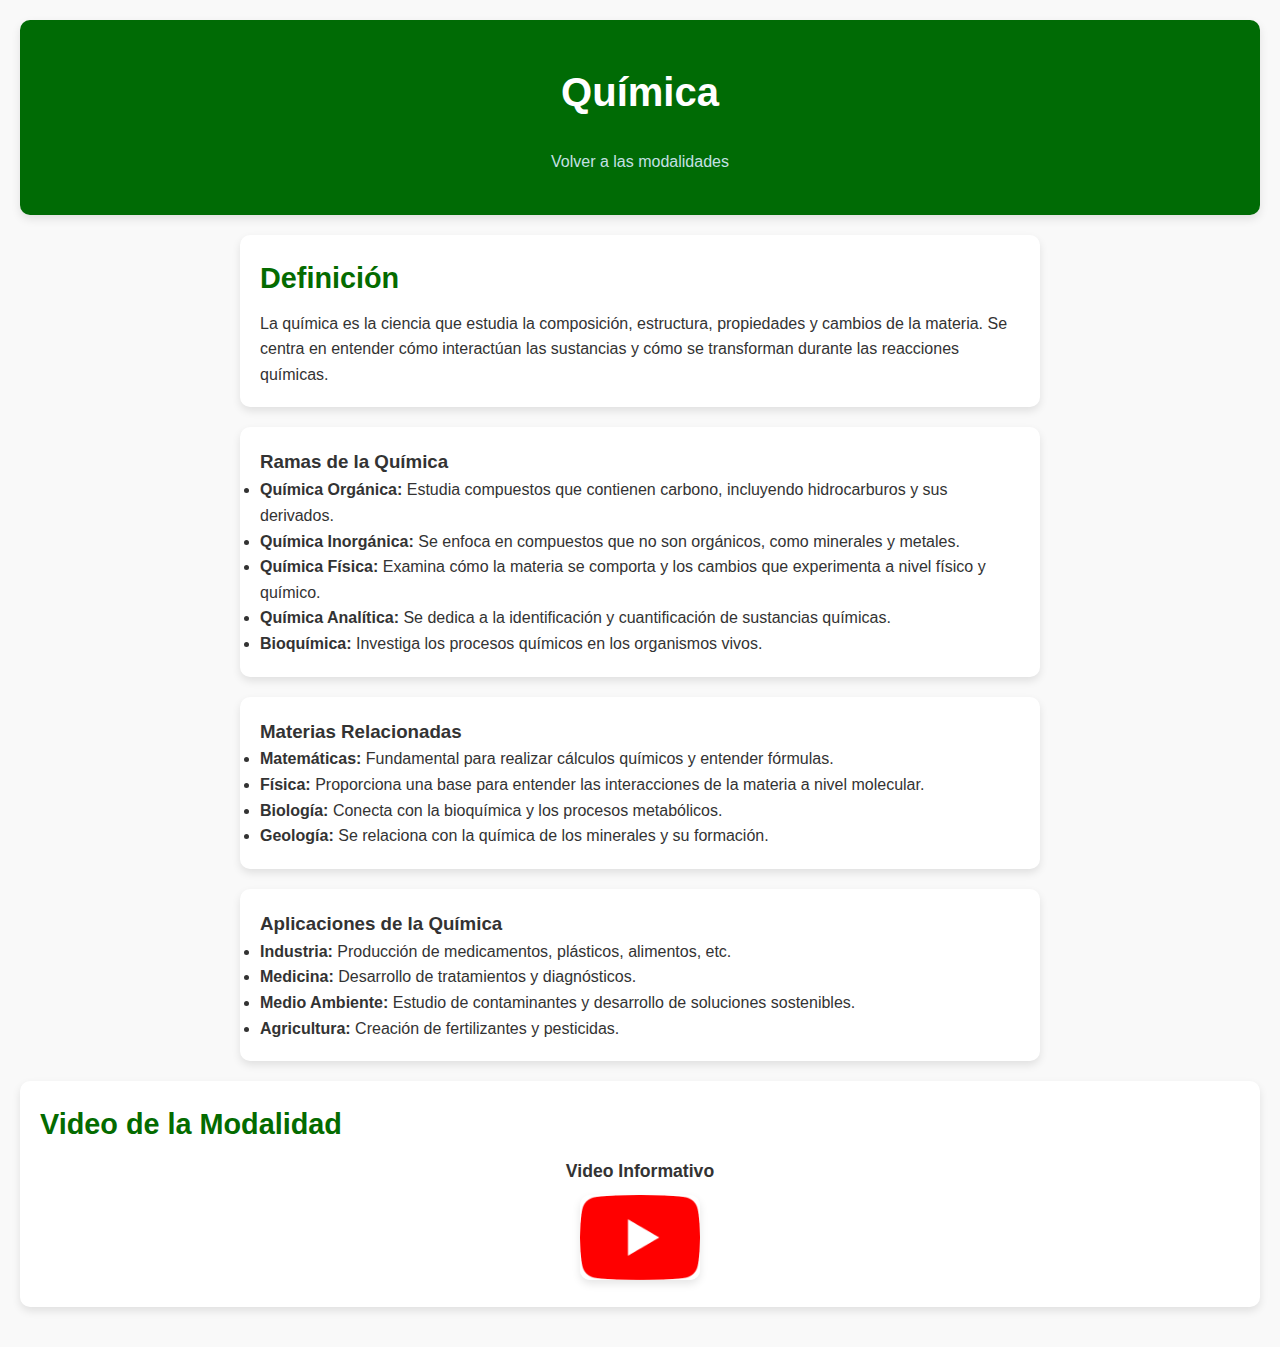
<file: Quimicaindustrial.html>
﻿<!DOCTYPE html>
<html lang="es">
<head>
    <meta charset="UTF-8">
    <meta name="viewport" content="width=device-width, initial-scale=1.0">
    <title>Química - INEM Francisco de Paula Santander</title>
    <link rel="stylesheet" href="Modalidades.css">
</head>
<body>
    <header>
        <h1>Química</h1>
        <a href="index.html" class="back-button">Volver a las modalidades</a>
    </header>

    <section class="modalidad-content">
        <!-- Definición -->
        <div class="section-box" id="definicion">
            <h2>Definición</h2>
            <p>La química es la ciencia que estudia la composición, estructura, propiedades y cambios de la materia. Se centra en entender cómo interactúan las sustancias y cómo se transforman durante las reacciones químicas.</p>
        </div>

        <!-- Ramas de la Química -->
        <div class="section-box" id="ramas-quimica">
            <h3>Ramas de la Química</h3>
            <ul>
                <li><strong>Química Orgánica:</strong> Estudia compuestos que contienen carbono, incluyendo hidrocarburos y sus derivados.</li>
                <li><strong>Química Inorgánica:</strong> Se enfoca en compuestos que no son orgánicos, como minerales y metales.</li>
                <li><strong>Química Física:</strong> Examina cómo la materia se comporta y los cambios que experimenta a nivel físico y químico.</li>
                <li><strong>Química Analítica:</strong> Se dedica a la identificación y cuantificación de sustancias químicas.</li>
                <li><strong>Bioquímica:</strong> Investiga los procesos químicos en los organismos vivos.</li>
            </ul>
        </div>

        <!-- Materias Relacionadas -->
        <div class="section-box" id="materias-relacionadas">
            <h3>Materias Relacionadas</h3>
            <ul>
                <li><strong>Matemáticas:</strong> Fundamental para realizar cálculos químicos y entender fórmulas.</li>
                <li><strong>Física:</strong> Proporciona una base para entender las interacciones de la materia a nivel molecular.</li>
                <li><strong>Biología:</strong> Conecta con la bioquímica y los procesos metabólicos.</li>
                <li><strong>Geología:</strong> Se relaciona con la química de los minerales y su formación.</li>
            </ul>
        </div>

        <!-- Aplicaciones de la Química -->
        <div class="section-box" id="aplicaciones-quimica">
            <h3>Aplicaciones de la Química</h3>
            <ul>
                <li><strong>Industria:</strong> Producción de medicamentos, plásticos, alimentos, etc.</li>
                <li><strong>Medicina:</strong> Desarrollo de tratamientos y diagnósticos.</li>
                <li><strong>Medio Ambiente:</strong> Estudio de contaminantes y desarrollo de soluciones sostenibles.</li>
                <li><strong>Agricultura:</strong> Creación de fertilizantes y pesticidas.</li>
            </ul>
        </div>
    </section>

    <!-- Video Informativo -->
    <section class="section-box" id="video">
        <h2>Video de la Modalidad</h2>
        <div class="courses">
            <div class="course">
                <h3>Video Informativo</h3>
                <a href="https://www.youtube.com/watch?v=0FfGu0aDowE" target="_blank">
                    <img src="img/youtube.png" alt="Video Informativo" class="course-image">
                </a>
            </div>
        </div>
    </section>
</body>
</html>
</file>
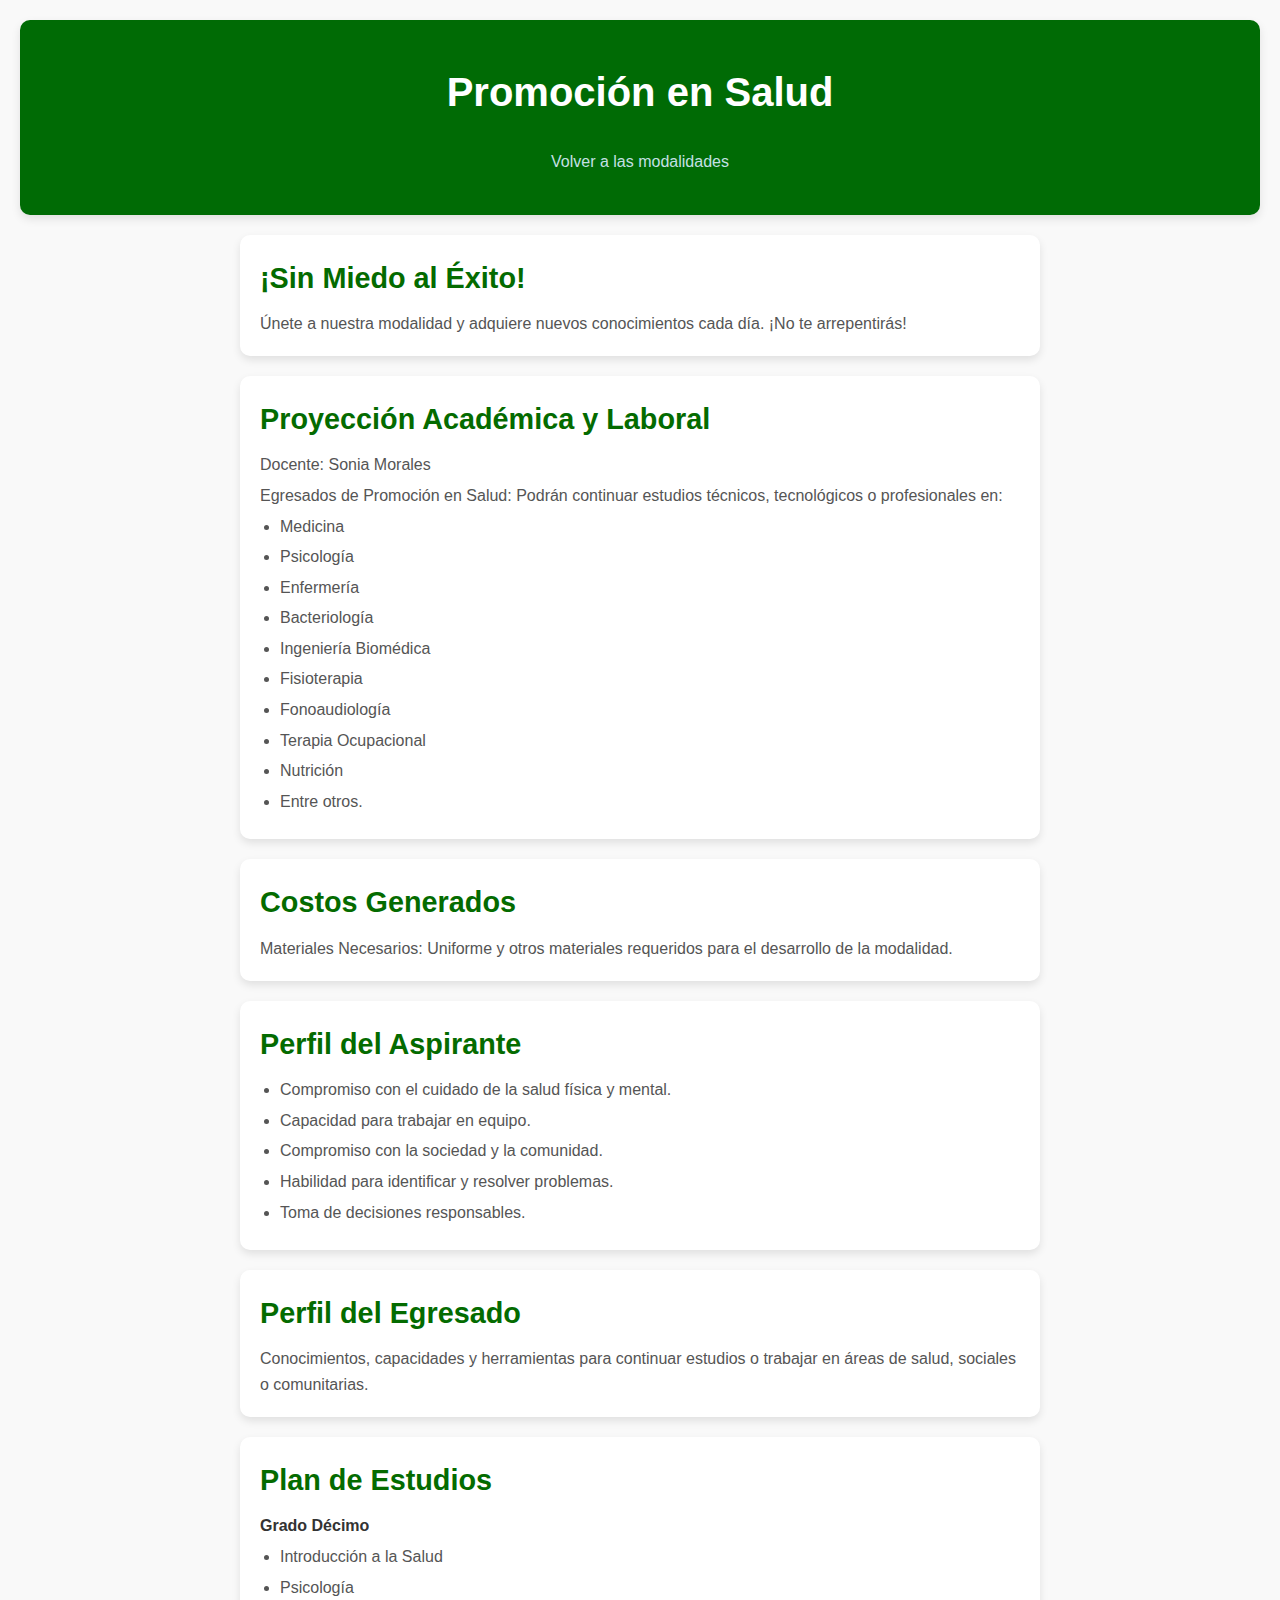
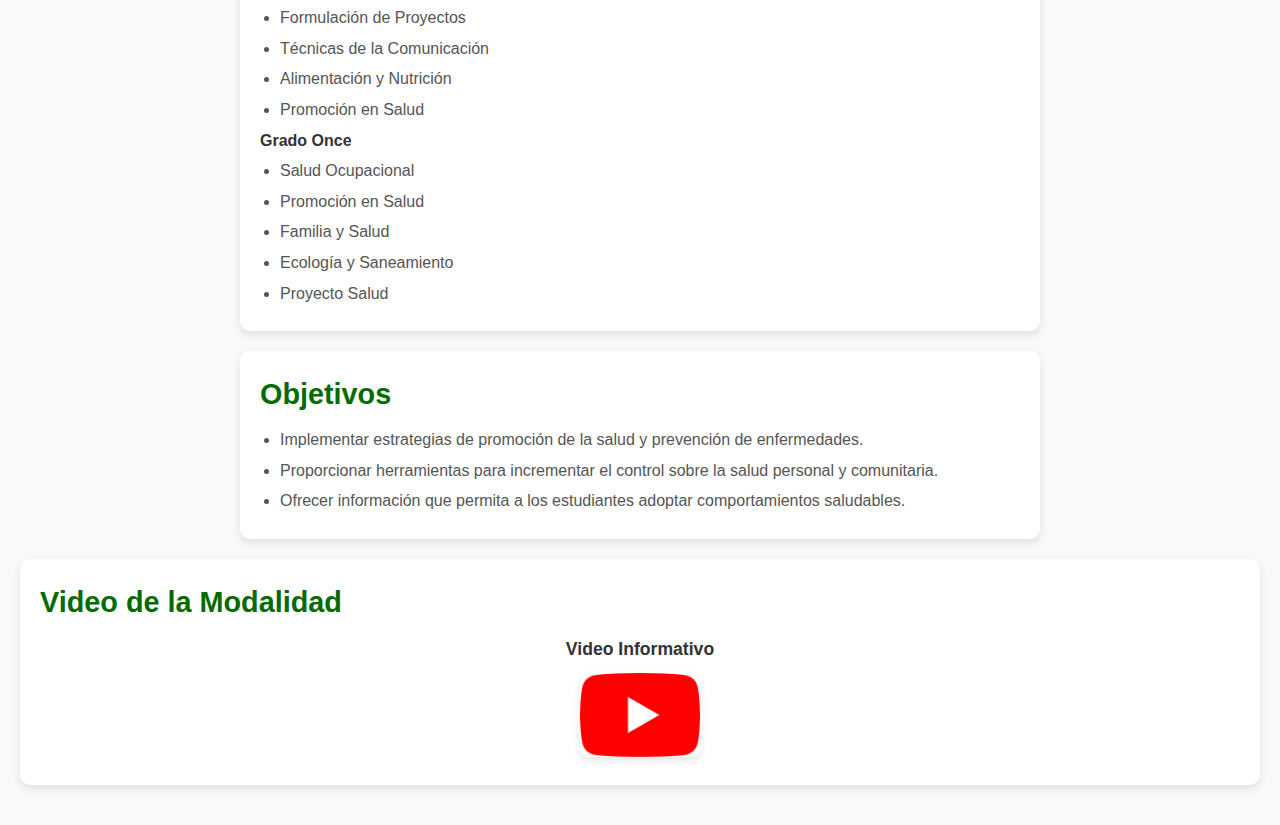
<file: Salud.html>
﻿<!DOCTYPE html>
<html lang="es">
<head>
    <meta charset="UTF-8">
    <meta name="viewport" content="width=device-width, initial-scale=1.0">
    <title>Promoción en Salud - INEM Francisco de Paula Santander</title>
    <link rel="stylesheet" href="Modalidades.css">
</head>
<body>
    <header>
        <h1>Promoción en Salud</h1>
        <a href="index.html" class="back-button">Volver a las modalidades</a>
    </header>

    <section class="modalidad-content">
        <div class="section-box">
            <h2>¡Sin Miedo al Éxito!</h2>
            <div class="section-content">
                <p>Únete a nuestra modalidad y adquiere nuevos conocimientos cada día. ¡No te arrepentirás!</p>
            </div>
        </div>

        <div class="section-box">
            <h2>Proyección Académica y Laboral</h2>
            <div class="section-content">
                <p>Docente: Sonia Morales</p>
                <p>Egresados de Promoción en Salud: Podrán continuar estudios técnicos, tecnológicos o profesionales en:</p>
                <ul>
                    <li>Medicina</li>
                    <li>Psicología</li>
                    <li>Enfermería</li>
                    <li>Bacteriología</li>
                    <li>Ingeniería Biomédica</li>
                    <li>Fisioterapia</li>
                    <li>Fonoaudiología</li>
                    <li>Terapia Ocupacional</li>
                    <li>Nutrición</li>
                    <li>Entre otros.</li>
                </ul>
            </div>
        </div>

        <div class="section-box">
            <h2>Costos Generados</h2>
            <div class="section-content">
                <p>Materiales Necesarios: Uniforme y otros materiales requeridos para el desarrollo de la modalidad.</p>
            </div>
        </div>

        <div class="section-box">
            <h2>Perfil del Aspirante</h2>
            <div class="section-content">
                <ul>
                    <li>Compromiso con el cuidado de la salud física y mental.</li>
                    <li>Capacidad para trabajar en equipo.</li>
                    <li>Compromiso con la sociedad y la comunidad.</li>
                    <li>Habilidad para identificar y resolver problemas.</li>
                    <li>Toma de decisiones responsables.</li>
                </ul>
            </div>
        </div>

        <div class="section-box">
            <h2>Perfil del Egresado</h2>
            <div class="section-content">
                <p>Conocimientos, capacidades y herramientas para continuar estudios o trabajar en áreas de salud, sociales o comunitarias.</p>
            </div>
        </div>

        <div class="section-box">
            <h2>Plan de Estudios</h2>
            <div class="section-content">
                <h4>Grado Décimo</h4>
                <ul>
                    <li>Introducción a la Salud</li>
                    <li>Psicología</li>
                    <li>Formulación de Proyectos</li>
                    <li>Técnicas de la Comunicación</li>
                    <li>Alimentación y Nutrición</li>
                    <li>Promoción en Salud</li>
                </ul>
                <h4>Grado Once</h4>
                <ul>
                    <li>Salud Ocupacional</li>
                    <li>Promoción en Salud</li>
                    <li>Familia y Salud</li>
                    <li>Ecología y Saneamiento</li>
                    <li>Proyecto Salud</li>
                </ul>
            </div>
        </div>

        <div class="section-box">
            <h2>Objetivos</h2>
            <div class="section-content">
                <ul>
                    <li>Implementar estrategias de promoción de la salud y prevención de enfermedades.</li>
                    <li>Proporcionar herramientas para incrementar el control sobre la salud personal y comunitaria.</li>
                    <li>Ofrecer información que permita a los estudiantes adoptar comportamientos saludables.</li>
                </ul>
            </div>
        </div>
    </section>

    <section>
        <div class="section-box">
            <h2>Video de la Modalidad</h2>
            <div class="courses">
                <div class="course">
                    <h3>Video Informativo</h3>
                    <a href="https://www.youtube.com/watch?v=HaE6QSv8f0s" target="_blank">
                        <img src="img/youtube.png" alt="Video Informativo" class="course-image">
                    </a>
                </div>
            </div>
        </div>
    </section>
</body>
</html>
</file>
<file: Modalidades.css>
/* RESET Y NORMALIZACIÓN */
* {
    margin: 0;
    padding: 0;
    box-sizing: border-box;
}

/* FUENTES Y ESTILOS GENERALES */
body {
    font-family: 'Poppins', sans-serif;
    background-color: #f9f9f9;
    color: #333;
    line-height: 1.6;
}

header {
    background-color: #178b08;
    color: white;
    padding: 60px 20px;
    text-align: center;
    box-shadow: 0 4px 10px rgba(0, 0, 0, 0.1);
}

header .logo img {
    max-width: 200px;
    margin-bottom: 20px;
}

header h1 {
    font-size: 3rem;
    margin-bottom: 15px;
}

header p {
    font-size: 1.3rem;
    color: #c5e0e4;
}

/* CARRUSEL Y MODALIDADES */
.content {
    max-width: 1200px;
    margin: 40px auto;
    padding: 0 20px;
}

.modalidades {
    display: flex;
    align-items: center;
    position: relative;
}

.modalidades-carousel {
    display: flex;
    overflow-x: auto;
    scroll-behavior: smooth;
    gap: 20px;
    padding: 20px 0;
}

.modalidad-card {
    min-width: 250px;
    height: 300px;
    background-position: center;
    background-size: cover;
    border-radius: 15px;
    position: relative;
    overflow: hidden;
    transition: transform 0.3s ease, box-shadow 0.3s ease;
    cursor: pointer;
}

.modalidad-card:hover {
    transform: scale(1.05);
    box-shadow: 0 8px 20px rgba(0, 0, 0, 0.3);
}

.overlay {
    position: absolute;
    top: 0;
    left: 0;
    width: 100%;
    height: 100%;
    background-color: rgba(0, 0, 0, 0.4);
    display: flex;
    justify-content: center;
    align-items: center;
    opacity: 0;
    transition: opacity 0.3s ease;
}

.modalidad-card:hover .overlay {
    opacity: 1;
}

.overlay h2 {
    color: white;
    font-size: 1.5rem;
    text-align: center;
    text-shadow: 2px 2px 5px rgba(0, 0, 0, 0.4);
}

/* BOTONES DEL CARRUSEL */
.carousel-button {
    position: absolute;
    top: 50%;
    transform: translateY(-50%);
    background-color: rgba(0, 0, 0, 0.5);
    color: white;
    border: none;
    font-size: 2rem;
    cursor: pointer;
    padding: 10px;
    z-index: 10;
}

.carousel-button.left {
    left: 10px;
}

.carousel-button.right {
    right: 10px;
}

/* FOOTER */
.footer {
    background-color: #156b00;
    text-align: center;
    padding: 20px;
    color: white;
}
.overlay a {
    text-decoration: none; /* Quita el subrayado de todos los enlaces dentro de la clase .overlay */
}
a {
    text-decoration: none; /* Elimina el subrayado en todos los enlaces de la página */
}
/* RESET Y NORMALIZACIÓN */
* {
    margin: 0;
    padding: 0;
    box-sizing: border-box;
}

/* FUENTES Y ESTILOS GENERALES */
body {
    font-family: 'Poppins', sans-serif;
    background-color: #f9f9f9;
    color: #333;
    line-height: 1.6;
    padding: 20px;
}

header {
    background-color: #006b05;
    color: white;
    padding: 40px 20px;
    text-align: center;
    box-shadow: 0 4px 10px rgba(0, 0, 0, 0.1);
    border-radius: 10px;
    margin-bottom: 20px;
}

header h1 {
    font-size: 2.5rem;
}

.back-button {
    display: inline-block;
    margin-top: 10px;
    color: #c5e0e4;
    text-decoration: none;
    font-size: 1rem;
}

.back-button:hover {
    text-decoration: underline;
}

/* SECCIÓN DE CONTENIDO */
.modalidad-content {
    max-width: 800px;
    margin: 0 auto;
}

.section-box {
    background-color: #ffffff;
    border-radius: 10px;
    padding: 20px;
    box-shadow: 0 4px 8px rgba(0, 0, 0, 0.1);
    margin-bottom: 20px;
}

.section-box h2 {
    font-size: 1.8rem;
    color: #046b00;
    margin-bottom: 10px;
}

.section-content h3 {
    font-size: 1.2rem;
    color: #333;
    margin-bottom: 5px;
}

.section-content p, .section-content ul {
    font-size: 1rem;
    color: #555;
    margin-top: 5px;
}

.section-content ul {
    padding-left: 20px;
}

.section-content ul li {
    list-style-type: disc;
    margin-bottom: 5px;
}

/* CURSOS */
.courses {
    display: flex;
    justify-content: center;
    gap: 20px;
    text-align: center;
}

.course {
    text-align: center;
}

.course h3 {
    font-size: 1.1rem;
    color: #333;
    margin-bottom: 10px;
}

.course p {
    font-size: 0.9rem;
    color: #555;
    margin-top: 5px;
}

.course-image {
    width: 120px;
    height: auto;
    border-radius: 10px;
    box-shadow: 0 4px 8px rgba(0, 0, 0, 0.1);
}
</file>
